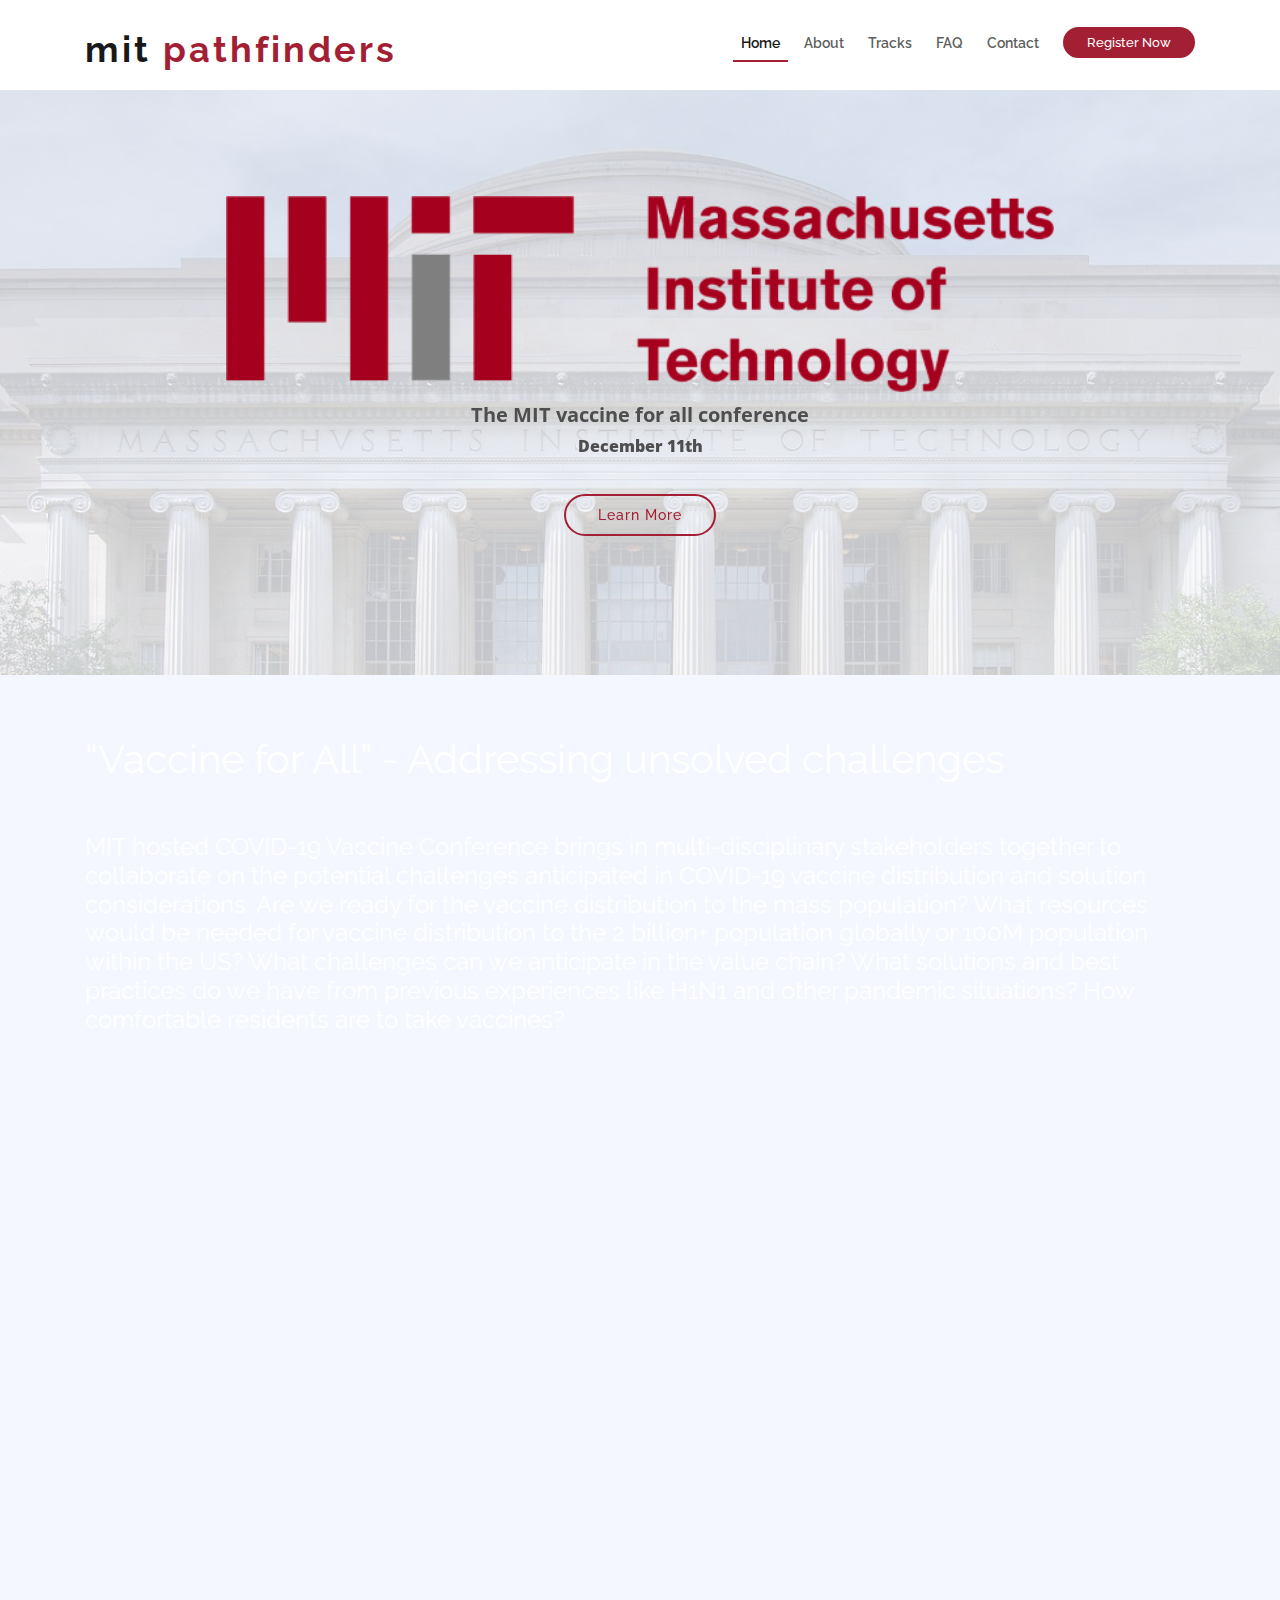
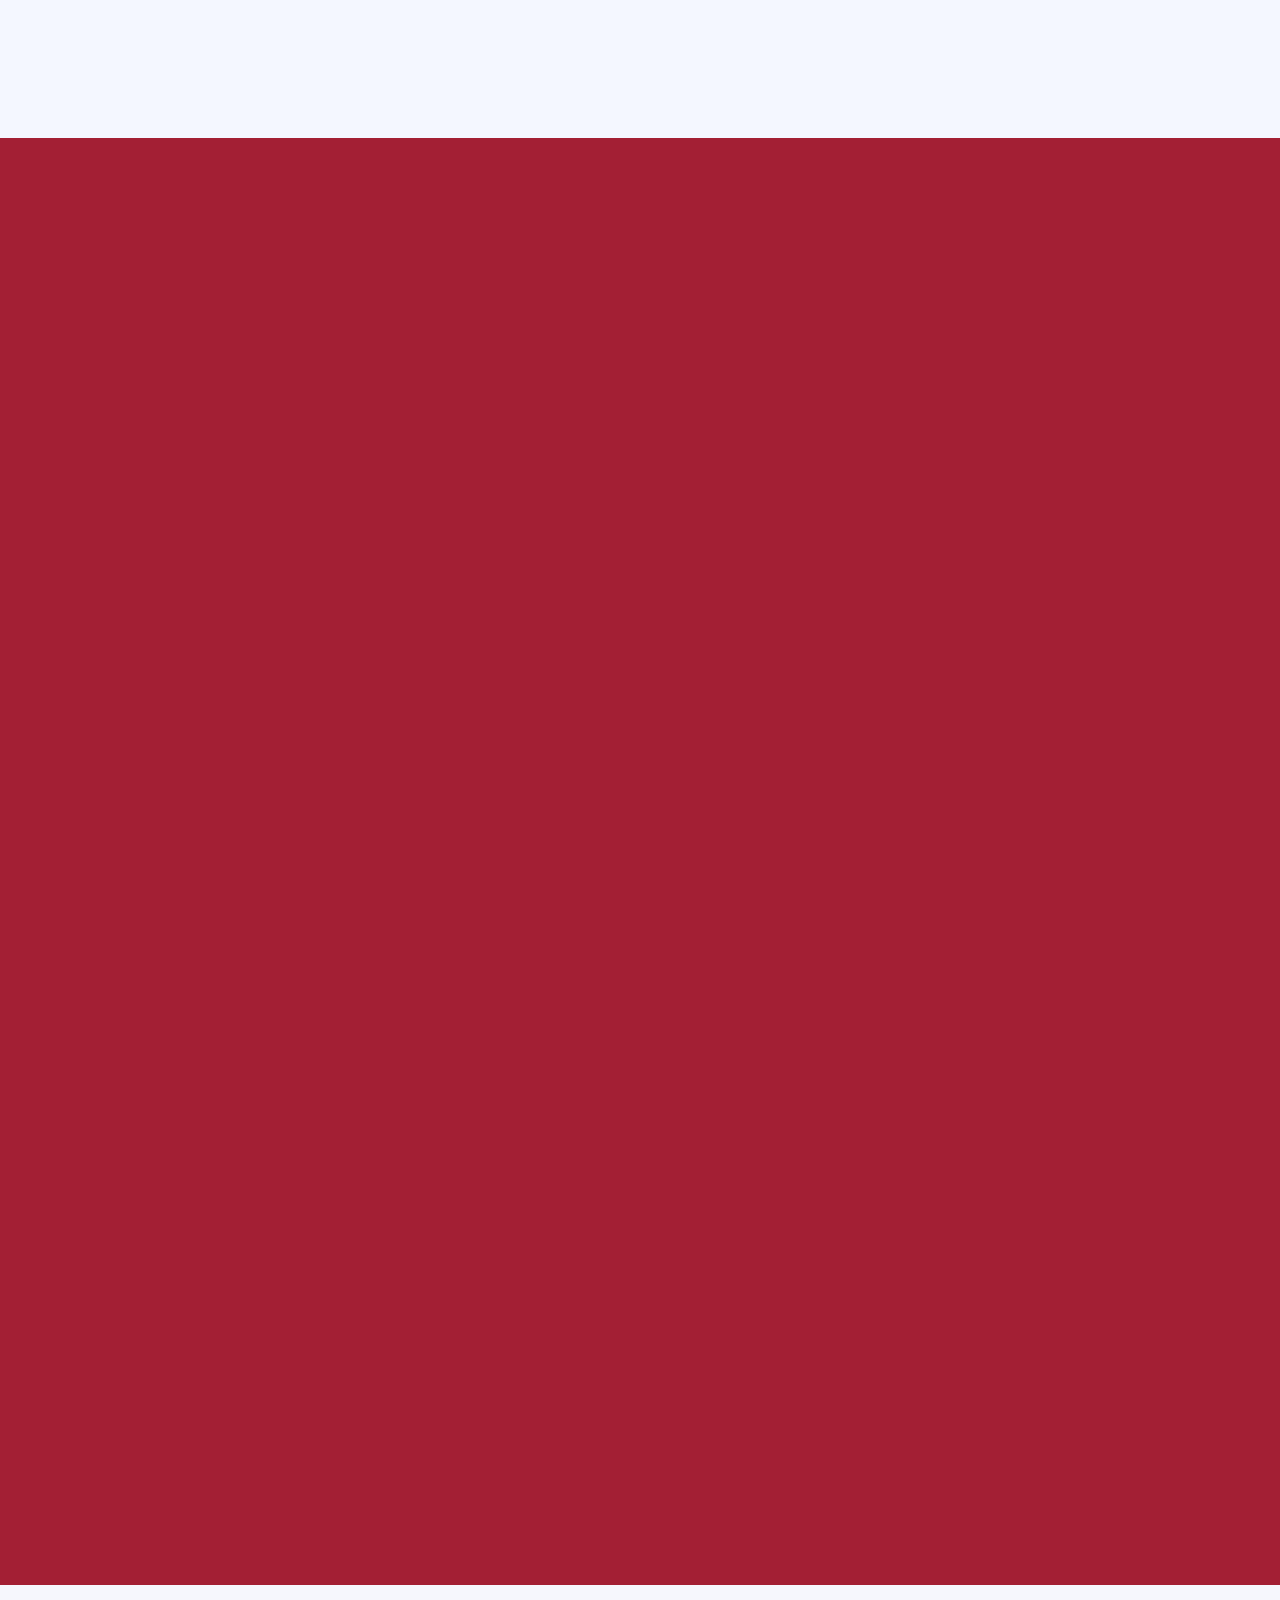
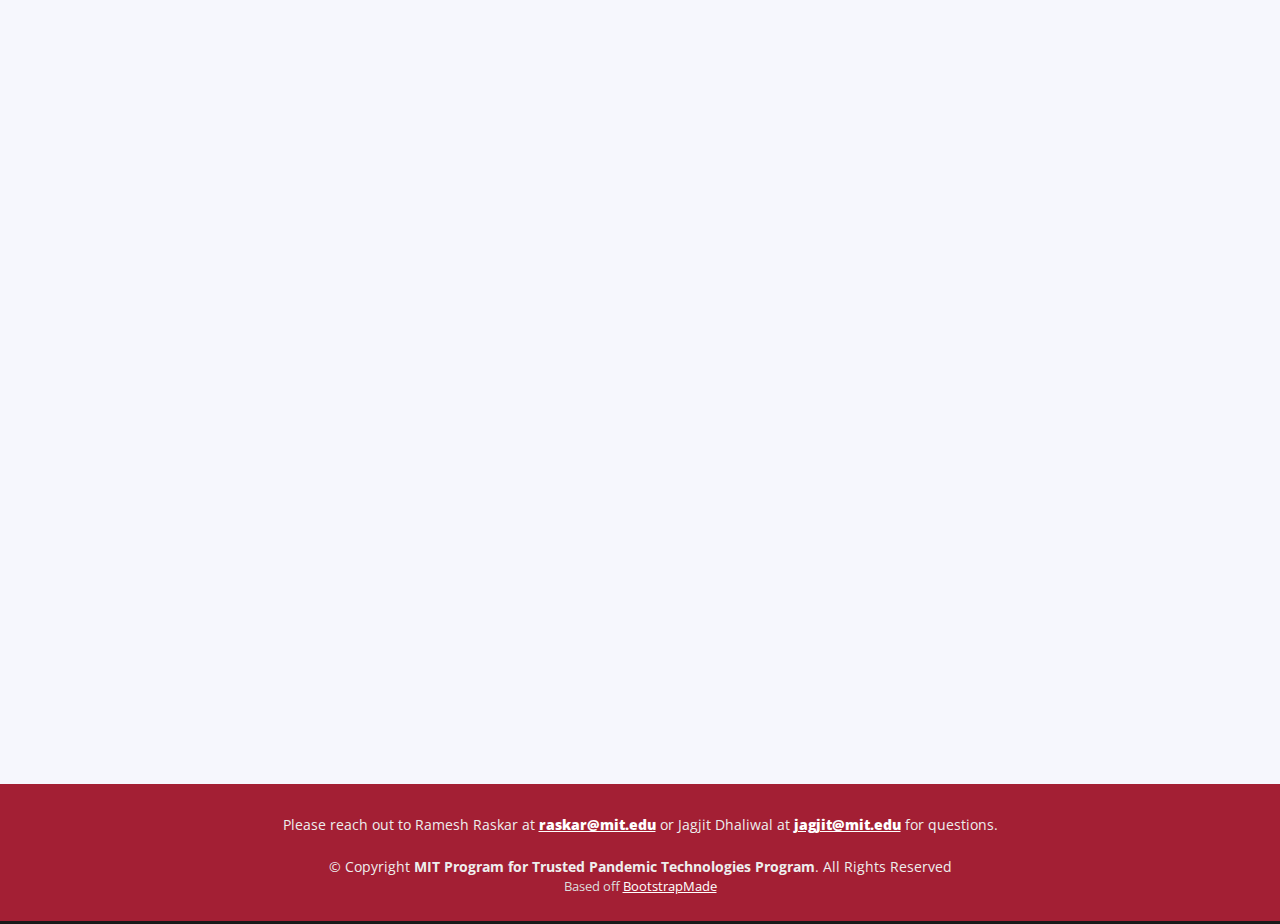
<file: conference.html>
<!DOCTYPE html>
<html lang="en">

<head>
  <meta charset="utf-8">
  <meta content="width=device-width, initial-scale=1.0" name="viewport">

  <title>MIT "Vaccine for All" Conference</title>
  <meta content="" name="descriptison">
  <meta content="" name="keywords">

  <!-- Favicons -->
  <link href="assets/favicon.ico" rel="icon">
  <link href="assets/img/apple-touch-icon.png" rel="apple-touch-icon">

  <!-- Google Fonts -->
  <link href="https://fonts.googleapis.com/css?family=Open+Sans:300,300i,400,400i,700,700i|Raleway:300,400,500,700,800" rel="stylesheet">

  <!-- Vendor CSS Files -->
  <link href="assets/vendor/bootstrap/css/bootstrap.min.css" rel="stylesheet">
  <link href="assets/vendor/venobox/venobox.css" rel="stylesheet">
  <link href="assets/vendor/font-awesome/css/font-awesome.min.css" rel="stylesheet">
  <link href="assets/vendor/owl.carousel/assets/owl.carousel.min.css" rel="stylesheet">
  <link href="assets/vendor/aos/aos.css" rel="stylesheet">

  <!-- Template Main CSS File -->
  <link href="assets/css/style.css" rel="stylesheet">

  <!-- =======================================================
  * Template Name: TheEvent - v2.2.0
  * Template URL: https://bootstrapmade.com/theevent-conference-event-bootstrap-template/
  * Author: BootstrapMade.com
  * License: https://bootstrapmade.com/license/
  ======================================================== -->
</head>

<body>

  <!-- ======= Header ======= -->
  <header id="header">
    <div class="container">

      <div id="logo" class="pull-left">
        <!-- Uncomment below if you prefer to use a text logo -->
        <h1><a href="#intro">MIT <span>PATHFINDERS</span></a></h1>
        <!-- <a href="index.html" class="scrollto"><img src="assets/img/logo.png" alt="" title=""></a> -->
      </div>

      <nav id="nav-menu-container">
        <ul class="nav-menu">
          <li class="menu-active"><a href="index.html">Home</a></li>
          <li><a href="#about">About</a></li>
          <li><a href="#tracks">Tracks</a></li>
          <!-- <li><a href="#prizes">Prizes</a></li> -->
          <li><a href="#faq">FAQ</a></li>
          <!-- <li><a href="#supporters">Sponsors</a></li> -->
          <li><a href="mailto:pathfindersevent@gmail.com">Contact</a></li>
          <li class="buy-tickets"><a href="#register">Register Now</a></li>
        </ul>
      </nav><!-- #nav-menu-container -->
    </div>
  </header><!-- End Header -->

  <!-- ======= Intro Section ======= -->
  <section id="intro">
    <div class="intro-container" data-aos="zoom-in" data-aos-delay="100">
      <h1 class="mb-2 pb-0"><img src="assets/img/mit.png" class="logo" alt="" title=""></h1>
      <p class="mb-4 pb-0">The MIT vaccine for all conference<br><small style="font-weight: 900;">December 11th</small></p>
      <!-- <a href="https://www.youtube.com/watch?v=jDDaplaOz7Q" class="venobox play-btn mb-4" data-vbtype="video" data-autoplay="true"></a> -->
      <div style="display:inline-block"><a href="#about" class="about-btn scrollto">Learn More</a>
      <br>
      <br>
      <!-- <p>Powered by:</p> -->
      <!-- <div style="display:inline-block">
        <img class="powered" src="assets/img/mit.png" />
        <img class="powered" src="assets/img/pathcheck.png" />
      </div> -->
    </div>
  </section><!-- End Intro Section -->

  <main id="main">

    <!-- ======= About Section ======= -->
    <section id="about">
      <div class="container">
        <div class="row">
          <div class="col-lg-12" style="margin-bottom:30px">
            <h1 style="color:white">“Vaccine for All” - Addressing unsolved challenges</h1>
          </div>
          <div class="col-lg-12" style="margin-bottom:30px">
            <h4 style="color:white">MIT hosted COVID-19 Vaccine Conference brings in multi-disciplinary stakeholders together to collaborate on the potential challenges anticipated in COVID-19 vaccine distribution and solution considerations. Are we ready for the vaccine distribution to the mass population? What resources would be needed for vaccine distribution to the 2 billion+ population globally or 100M population within the US? What challenges can we anticipate in the value chain? What solutions and best practices do we have from previous experiences like H1N1 and other pandemic situations? How comfortable residents are to take vaccines?  </h4>
          </div>
        </div>
      </div>
    </section><!-- End About Section -->


     <!-- ======= Tracks Section ======= -->

     <section id="tracks">
      <div class="container" data-aos="fade-up">
        <div class="section-header">
          <h2>Our mission</h2>
          <p>The focus of the conference is '<strong>Participatory real time epidemiology</strong>' and believe that user-centric crowdsourced solutions can address the main 3 unsolved problem:</p>
        </div>

        <div class="row">
          <ol>
            <li><h5><strong>User Challenges:</strong> Faith/trust in vaccine, equitable/fair/who gets first, second booster and reminder</h5></li>
            <li><h5><strong>Unknown Efficacy:</strong> (unknown duration of immunity, glitches in cold-storage supply chain), and </h5></li>
            <li><h5><strong>Unknown Safety:</strong> (side-effects/adverse reactions).</h5></li>
          </ol>
          <div class="section-header">
            <p>This participatory crowdsourced data may allow intelligent solutions for public health (dashboards for vaccine deployment progress by geography and population groups, adaptive planning)  and businesses (pharma: vaccine development, employers: back to work solutions, service industry: customer health verification)</p>
            <p>Join us to hear opinions from Federal/State/Local government public health officials, vaccine manufacturers experts. </p>
          </div>
        </div>
        </div>
      </div>

    </section><!-- End Prizes Section -->

     <!-- ======= Register Section ======= -->
  <section id="register">
    <div class="container" data-aos="zoom-in">
      <div class="section-header-inv">
        <h2>Register</h2>
      </div>
      <center>
        <p style="font-size: 20px; width: 80%">
          Registration for the MIT-hosted COVID-19 Vaccine Conference is available to <b>anyone</b>. Join us to hear opinions from Federal/State/Local government public health officials, vaccine manufacturers and experts.
          <br><br>Register now through the Google Forms, or click the button below.
        </p>
        <button type="button" onclick="window.open('register.html')">Register Now!</button></center><br>
      </center>
      <div id="googleForm">
        <iframe src="https://docs.google.com/forms/d/e/1FAIpQLSfQTv0EotgmowjGnRIZxoxyir0w3kTcf3b0YaZ3Mlyr7vgXew/viewform?embedded=true" width="640" height="941" frameborder="0" marginheight="0" marginwidth="0">Loading…</iframe>      </div>
    </div>
  </section><!-- End Register Section -->

  <!-- ======= Schedule Section =======  -->
  <section id="schedule" class="section-with-bg">
    <div class="container" data-aos="fade-up">
      <div class="section-header">
        <center><h1>Agenda</h1></center>
        <p>Here is our agenda for the event</p>
      </div>
      <div class="tab-content row justify-content-center" data-aos="fade-up" data-aos-delay="200">
        <!-- Schdule Day 1  -->
        <div role="tabpanel" class="col-lg-9 tab-pane fade show active" id="day-1">
          <div class="row schedule-item">
            <div class="col-md-2"><time>9:00 AM -  &nbsp 9:30 AM</time></div>
            <div class="col-md-10">
              <h4>Keynote Speakers</h4>
              <p>Participants: Global/National Public Health Leaders</p>
            </div>
          </div>
          <div class="row schedule-item">
            <div class="col-md-2"><time>9:30 AM - 10:00 AM</time></div>
            <div class="col-md-10">
              <!--<div class="speaker">
                <img src="assets/img/speakers/1.jpg" alt="Brenden Legros">
              </div>-->
              <h4>Public Health Officials - How ready we are?</h4>
              <p>Participants: Panel Discussion - State/County/City Officials</p>
            </div>
          </div>
          <div class="row schedule-item">
            <div class="col-md-2"><time>10:00 AM - 10:30 AM</time></div>
            <div class="col-md-10">
              <!--<div class="speaker">
                <img src="assets/img/speakers/2.jpg" alt="Hubert Hirthe">
              </div>-->
              <h4>Vaccine Manufacturers - Unaddressed Challenges</h4>
              <p>Participants: Leading Vaccine Manufacturers</p>
            </div>
          </div>
          <div class="row schedule-item">
            <div class="col-md-2"><time>10:30 AM - 11:00 AM</time></div>
            <div class="col-md-10">
              <!--<div class="speaker">
                <img src="assets/img/speakers/3.jpg" alt="Cole Emmerich">
              </div>-->
              <h4>Policy and Ethics - How can we ensure equitable access?</h4>
              <p>Participants: Research and Academias</p>
            </div>
          </div>
          <div class="row schedule-item">
            <div class="col-md-2"><time>11:00 AM - 11:30 AM</time></div>
            <div class="col-md-10">
              <!--<div class="speaker">
                <img src="assets/img/speakers/4.jpg" alt="Jack Christiansen">
              </div>-->
              <h4>Vaccine Administration - Risks and Challenges</h4>
              <p>Participants: Healthcare Providers, Hospitals, Provider Groups</p>
            </div>
          </div>
          <div class="row schedule-item">
            <div class="col-md-2"><time>11:30 AM - 12:00 PM</time></div>
            <div class="col-md-10">
              <!--<div class="speaker">
                <img src="assets/img/speakers/5.jpg" alt="Alejandrin Littel">
              </div>-->
              <h4>Digital Solutions for Vaccine Distribution and Workflows</h4>
              <p>Participants: Technology Partners</p>
            </div>
          </div>
        </div>
        <!-- End Schdule Day 1 -->
      </div>
    </div>
  </section>
  <!-- End Schedule Section -->

  <!-- =======  F.A.Q Section =======
  <section id="faq">

    <div class="container" data-aos="fade-up">

      <div class="section-header">
        <h2>F.A.Q </h2>
      </div>

      <div class="row justify-content-center" data-aos="fade-up" data-aos-delay="100">
        <div class="col-lg-9">
          <ul id="faq-list">

            <li>
              <a data-toggle="collapse" class="collapsed" href="#faq1">Who is allowed to participate? <i class="fa fa-minus-circle"></i></a>
              <div id="faq1" class="collapse" data-parent="#faq-list">
                <p>
                  This event is targeted towards: multi-disciplinary stakeholders. This event is available to <b>everyone</b>! Feel free to share this event with family and friends 
                </p>
              </div>
            </li>
            <li>
              <a data-toggle="collapse" href="#faq3" class="collapsed">Is there an age limit? <i class="fa fa-minus-circle"></i></a>
              <div id="faq3" class="collapse" data-parent="#faq-list">
                <p>
                  Unfortunately, we are only allowing participants who are within the eligible age range on the day of the event. 
                </p>
              </div>
            </li>

            <li>
              <a data-toggle="collapse" href="#faq4" class="collapsed">What platform will the event be hosted on?<i class="fa fa-minus-circle"></i></a>
              <div id="faq4" class="collapse" data-parent="#faq-list">
                <p>
                  Professor Ramesh Raskar will be signing digital certificates for students who complete more than a certain amount of tasks.
                </p>
              </div>
            </li>
          </ul>
          <br>
          <center>Have any other questions? Email Professor Ramesh Raskar at <a href="mailto:raskar@mit.edu">raskar@mit.edu</a> or Jagjit Dhaliwal at <a href="mailto:jagjit@mit.edu">jagjit@mit.edu</a>!</center>
        </div>
      </div>

    </div>

  </section><!-- End  F.A.Q Section -->
  </main><!-- End #main -->

  <!-- ======= Footer ======= -->
  <footer id="footer">

    <div class="container">
        
      <div class="copyright">
        Please reach out to Ramesh Raskar at <a style="font-weight: 800; color: white; text-decoration: underline;" href="raskar@mit.edu">raskar@mit.edu</a> or Jagjit Dhaliwal at <a style="font-weight: 800; color: white; text-decoration: underline;" href="jagjit@mit.edu">jagjit@mit.edu</a> for questions.<br><br>
        &copy; Copyright <strong>MIT Program for Trusted Pandemic Technologies Program</strong>. All Rights Reserved
      </div>
      <div class="credits">
        <!--
        All the links in the footer should remain intact.
        You can delete the links only if you purchased the pro version.
        Licensing information: https://bootstrapmade.com/license/
        Purchase the pro version with working PHP/AJAX contact form: https://bootstrapmade.com/buy/?theme=TheEvent
      -->
        Based off <a href="https://bootstrapmade.com/" style="text-decoration: underline; color:white">BootstrapMade</a>
      </div>
    </div>
  </footer><!-- End  Footer -->

  <a href="#" class="back-to-top"><i class="fa fa-angle-up"></i></a>

  <!-- Vendor JS Files -->
  <script src="assets/vendor/jquery/jquery.min.js"></script>
  <script src="assets/vendor/bootstrap/js/bootstrap.bundle.min.js"></script>
  <script src="assets/vendor/jquery.easing/jquery.easing.min.js"></script>
  <script src="assets/vendor/php-email-form/validate.js"></script>
  <script src="assets/vendor/venobox/venobox.min.js"></script>
  <script src="assets/vendor/owl.carousel/owl.carousel.min.js"></script>
  <script src="assets/vendor/superfish/superfish.min.js"></script>
  <script src="assets/vendor/hoverIntent/hoverIntent.js"></script>
  <script src="assets/vendor/aos/aos.js"></script>

  <!-- Template Main JS File -->
  <script src="assets/js/main.js"></script>

</body>

</html>
</file>
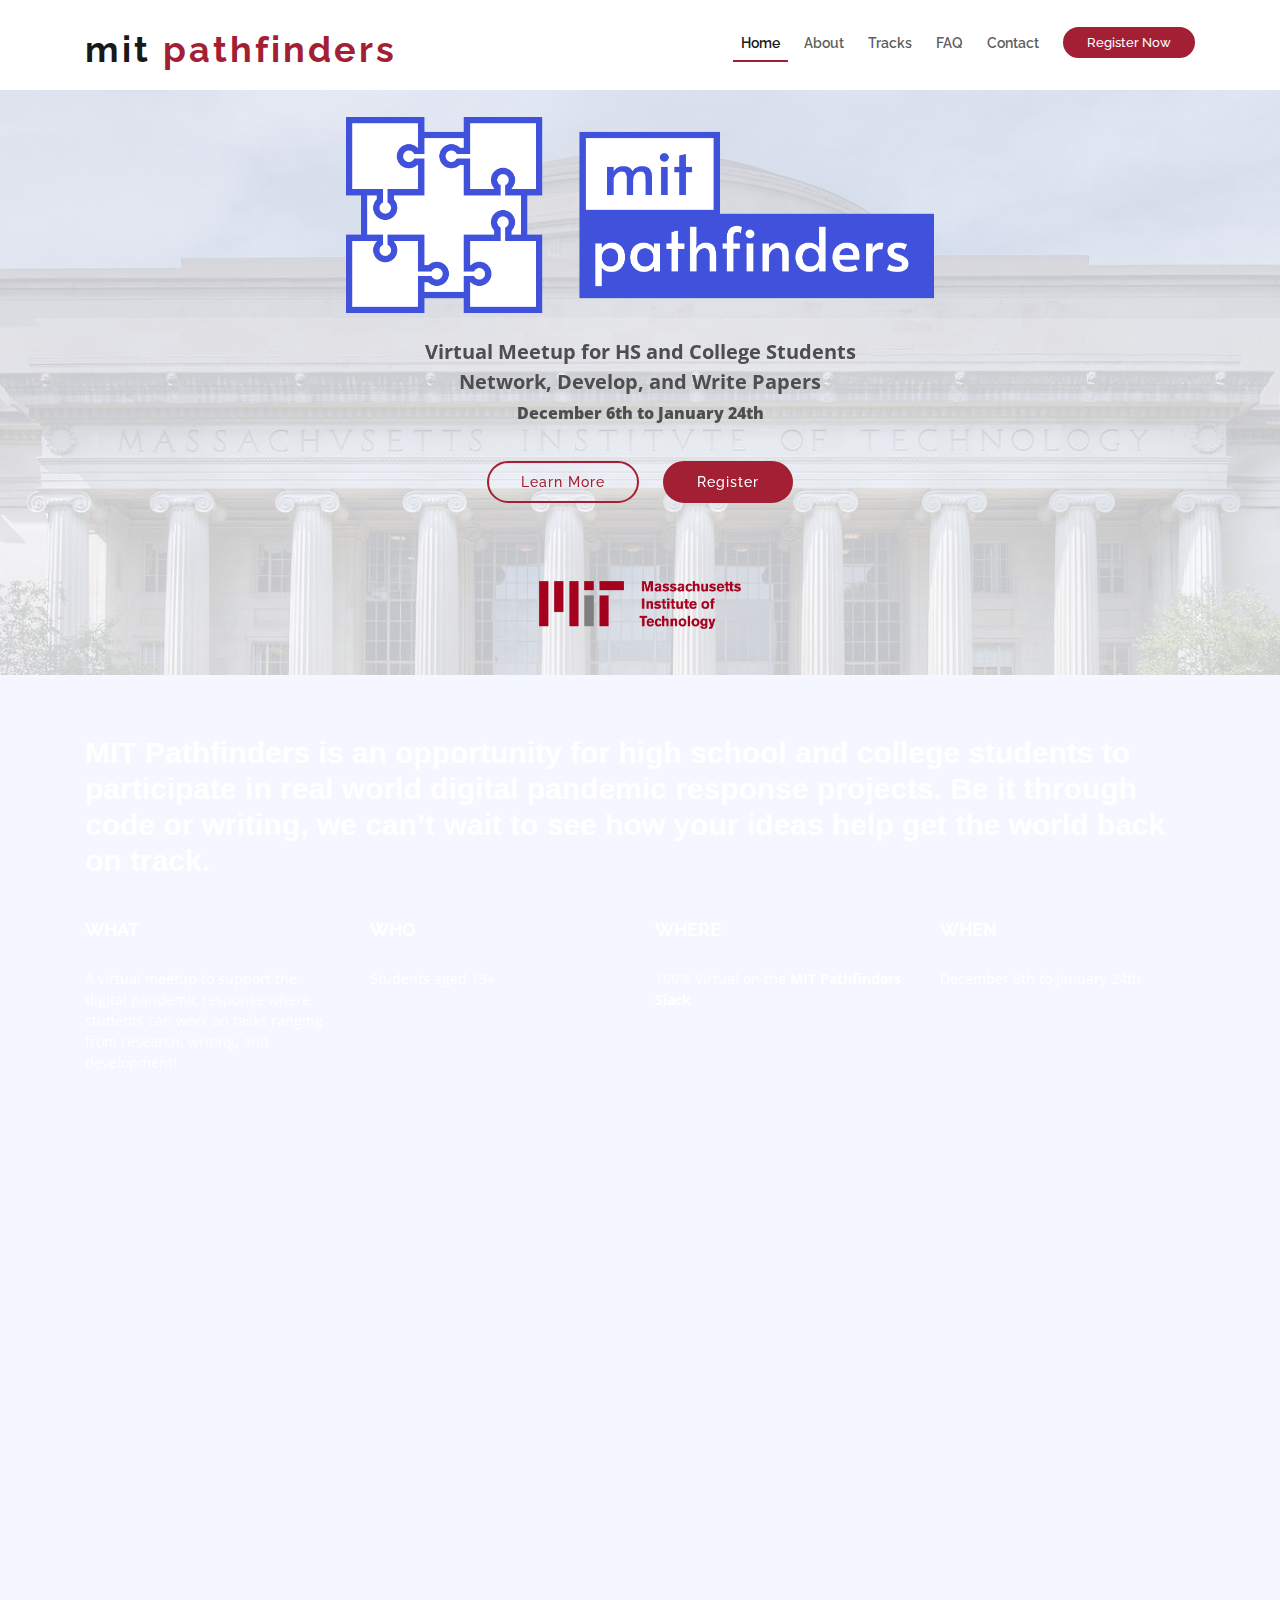
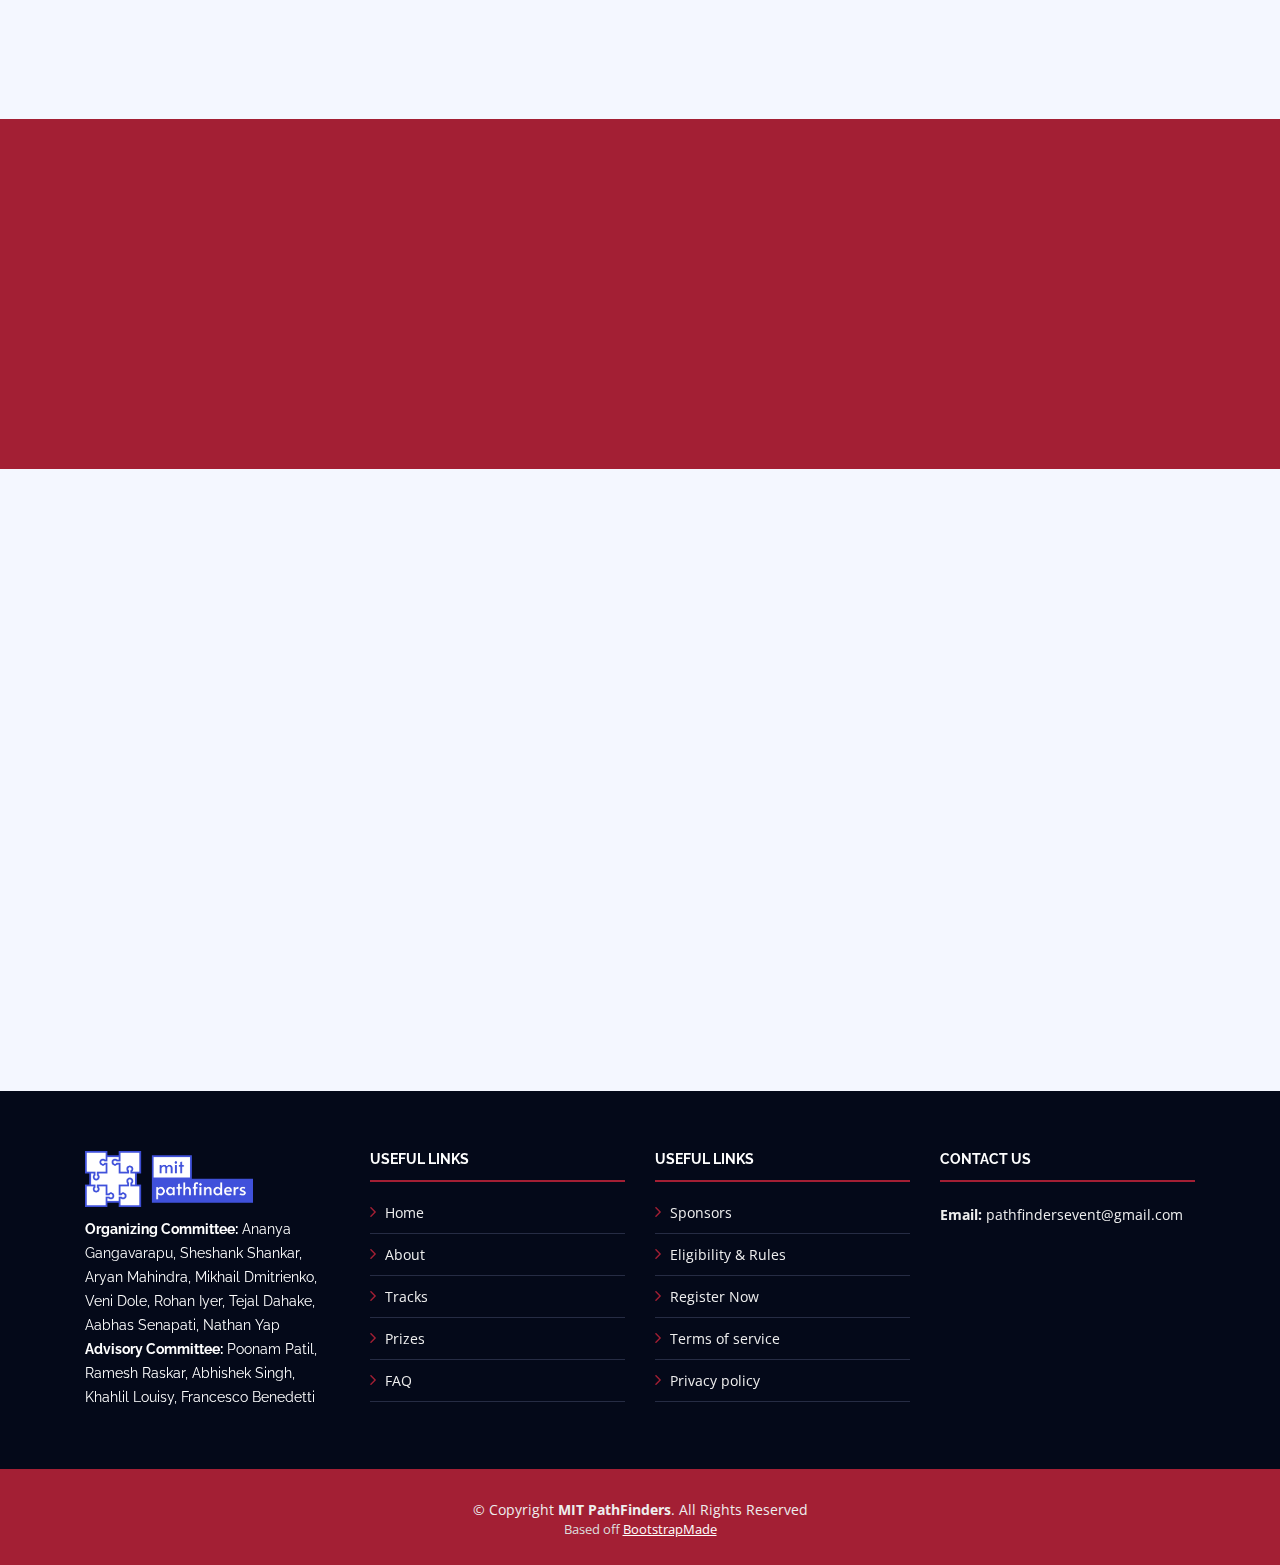
<file: home.html>
<!DOCTYPE html>
<html lang="en">

<head>
  <meta charset="utf-8">
  <meta content="width=device-width, initial-scale=1.0" name="viewport">

  <title>MIT Pathfinders</title>
  <meta content="" name="descriptison">
  <meta content="" name="keywords">

  <!-- Favicons -->
  <link href="assets/img/favicon.png" rel="icon">
  <link href="assets/img/apple-touch-icon.png" rel="apple-touch-icon">

  <!-- Google Fonts -->
  <link href="https://fonts.googleapis.com/css?family=Open+Sans:300,300i,400,400i,700,700i|Raleway:300,400,500,700,800" rel="stylesheet">

  <!-- Vendor CSS Files -->
  <link href="assets/vendor/bootstrap/css/bootstrap.min.css" rel="stylesheet">
  <link href="assets/vendor/venobox/venobox.css" rel="stylesheet">
  <link href="assets/vendor/font-awesome/css/font-awesome.min.css" rel="stylesheet">
  <link href="assets/vendor/owl.carousel/assets/owl.carousel.min.css" rel="stylesheet">
  <link href="assets/vendor/aos/aos.css" rel="stylesheet">

  <!-- Template Main CSS File -->
  <link href="assets/css/style.css" rel="stylesheet">

  <!-- =======================================================
  * Template Name: TheEvent - v2.2.0
  * Template URL: https://bootstrapmade.com/theevent-conference-event-bootstrap-template/
  * Author: BootstrapMade.com
  * License: https://bootstrapmade.com/license/
  ======================================================== -->
</head>

<body>

  <!-- ======= Header ======= -->
  <header id="header">
    <div class="container">

      <div id="logo" class="pull-left">
        <!-- Uncomment below if you prefer to use a text logo -->
        <h1><a href="#intro">MIT <span>PATHFINDERS</span></a></h1>
        <!-- <a href="index.html" class="scrollto"><img src="assets/img/logo.png" alt="" title=""></a> -->
      </div>

      <nav id="nav-menu-container">
        <ul class="nav-menu">
          <li class="menu-active"><a href="index.html">Home</a></li>
          <li><a href="#about">About</a></li>
          <li><a href="#tracks">Tracks</a></li>
          <!-- <li><a href="#prizes">Prizes</a></li> -->
          <li><a href="#faq">FAQ</a></li>
          <!-- <li><a href="#supporters">Sponsors</a></li> -->
          <li><a href="mailto:pathfindersevent@gmail.com">Contact</a></li>
          <li class="buy-tickets"><a href="#register">Register Now</a></li>
        </ul>
      </nav><!-- #nav-menu-container -->
    </div>
  </header><!-- End Header -->

  <!-- ======= Intro Section ======= -->
  <section id="intro">
    <div class="intro-container" data-aos="zoom-in" data-aos-delay="100">
      <h1 class="mb-4 pb-0"><img src="assets/img/logo.png" class="logo" alt="" title=""></h1>
      <p class="mb-4 pb-0">Virtual Meetup for HS and College Students<br>Network, Develop, and Write Papers<br><small style="font-weight: 900;">December 6th to January 24th</small></p>
      <!-- <a href="https://www.youtube.com/watch?v=jDDaplaOz7Q" class="venobox play-btn mb-4" data-vbtype="video" data-autoplay="true"></a> -->
      <div style="display:inline-block"><a href="#about" class="about-btn scrollto">Learn More</a>
      <a href="#register" class="register-btn scrollto">Register</a></div>
      <br>
      <br>
      <!-- <p>Powered by:</p> -->
      <div style="display:inline-block">
        <img class="powered" src="assets/img/mit.png" />
        <!-- <img class="powered" src="assets/img/pathcheck.png" /> -->
      </div>
    </div>
  </section><!-- End Intro Section -->

  <main id="main">

    <!-- ======= About Section ======= -->
    <section id="about">
      <div class="container">
        <div class="row">
          <div class="col-lg-12" style="margin-bottom:30px">
            <h2>MIT Pathfinders is an opportunity for high school and college students to participate in real world digital pandemic response projects. Be it through code or writing, we can’t wait to see how your ideas help get the world back on track.</h2>
          </div>
          <div class="col-lg-3">
            <h3>What</h3>
            <p>A virtual meetup to support the digital pandemic response where students can work on tasks ranging from research, writing, and development! <!--Learn more about the format <a href="format.html">here</a>.</a>--></p>
          </div>
          <div class="col-lg-3">
            <h3>Who</h3>
            <p>Students aged 13+</p>
          </div>
          <div class="col-lg-3">
            <h3>Where</h3>
            <p>100% Virtual on the <a href="slack.html">MIT Pathfinders Slack</a></p>
          </div>
          <div class="col-lg-3">
            <h3>When</h3>
            <p>December 6th to January 24th</p>
          </div>
        </div>
      </div>
    </section><!-- End About Section -->

    <!-- ======= Tracks Section ======= -->
    <section id="tracks">
      <div class="container" data-aos="fade-up">
        <div class="section-header">
          <h2>Tracks</h2>
          <p>You can participate in one or both tracks</p>
        </div>

        <div class="row">
          <div class="col-lg-6" style="padding-right: 20px">
            <div class="track" data-aos="fade-up" data-aos-delay="100">
              <div class="section-header"><h5>Open-Source Track</h5></div>
              <p>The MIT PathFinders open-source tasks are open to <b>13+ year old students</b>. Guided by <b>professional mentors</b>, students will work on open-source tasks in <b>app development, data science,</b> and <b>epidemiology</b> projects for the digital pandemic response. <br><br><!--<br><br> This track is split by age into a <b>13-15</b> and <b>15-18</b> division.--> </p>
              <!-- <a href="https://docs.google.com/document/d/1-awYWx9JKuhWn-Cf9b1FMPhM5F0-wVBewYS4ifKp2TU/edit?usp=sharing" target="_blank" class="about-btn scrollto">Rules & Format</a> -->
            </div>
          </div>
          <div class="col-lg-6" style="padding-left: 20px">
            <div class="track" data-aos="fade-up" data-aos-delay="100">
              <div class="section-header"><h5>Writing Track</h5></div>
              <p>The MIT Pathfinders essay track is open to <b>13-18 year old students</b>. In this track, students will explore the uses of <b>cutting-edge technology</b> in the world's <b>digital pandemic response</b> by writing and sharing essays.<br><br>  <!--All students who submit an essay will be invited to join <b>PathCheck Foundation’s global network of volunteers</b>, so that they can get involved firsthand in the technologies they are writing about.<br><br> This track is split by age into a <b>13-18</b> and <b>18+</b> division. --></p>
              <!-- <a href="https://docs.google.com/document/d/1AzS8aoRd8qvukm38aQSREm_xVuPQw1SbOVjKyyseOyI/edit?usp=sharing" target="_blank" class="about-btn scrollto">Rules & Format</a> -->
            </div>
          </div>
        </div>
      </div>

    </section><!-- End Prizes Section -->

    <!-- <section id="prizes">
      <div class="container" data-aos="fade-up">
        <div class="section-header-inv">
          <h2>Prizes</h2>
          <p>For each track division, the below prizes will be awarded.</p>
        </div>
        <div class="row">
          <div class="col-lg-4">
            <img src="assets/img/first-medal.svg" class="medal" />
            <h3 id="prize-title">1st Place</h3>
            <div class="underline"></div>
            <p class="prize-desc">
              • <b>$250</b> Cash Prize<br>
              • MIT Pathfinders <b>T-Shirt</b><br>         
              • Amazon <b>Kindle</b><br>
              • Recognition on <b>MIT</b> Site<br>  
              • PathCheck Foundation <b>Swag</b><br> 
            </p>
          </div>
          <div id="second" class="col-lg-4">
            <img src="assets/img/second-medal.svg" class="medal" />
            <h3 id="prize-title">2nd Place</h3>
            <div class="underline"></div>
            <p class="prize-desc">
              • <b>$150</b> Cash Prize<br>
              • MIT Pathfinders <b>T-Shirt</b><br>
              • Recognition on <b>MIT</b> Site<br>  
              • PathCheck Foundation <b>Swag</b><br> 
            </p>
          </div>
          <div id="second" class="col-lg-4">
            <img src="assets/img/third-medal.svg" class="medal" />
            <h3 id="prize-title">3rd Place</h3>
            <div class="underline"></div>
            <p class="prize-desc">
              • <b>$100</b> Cash Prize<br>
              • MIT Pathfinders <b>T-Shirt</b><br>
              • Recognition on <b>MIT</b> Site<br>
            </p>
          </div>
        </div>
        <br>
        <br>
        <p style="text-align: center;">In addition, every participant will receive a digital certificate from MIT Pathfinders.</p>
      </div>

    </section> -->

    <!-- ======= Schedule Section ======= 
    <section id="schedule" class="section-with-bg">
      <div class="container" data-aos="fade-up">
        <div class="section-header">
          <h2>Event Schedule</h2>
          <p>Here is our event schedule</p>
        </div>

        <ul class="nav nav-tabs" role="tablist" data-aos="fade-up" data-aos-delay="100">
          <li class="nav-item">
            <a class="nav-link active" href="#day-1" role="tab" data-toggle="tab">Day 1</a>
          </li>
          <li class="nav-item">
            <a class="nav-link" href="#day-2" role="tab" data-toggle="tab">Day 2</a>
          </li>
          <li class="nav-item">
            <a class="nav-link" href="#day-3" role="tab" data-toggle="tab">Day 3</a>
          </li>
        </ul>

        <h3 class="sub-heading">Voluptatem nulla veniam soluta et corrupti consequatur neque eveniet officia. Eius
          necessitatibus voluptatem quis labore perspiciatis quia.</h3>

        <div class="tab-content row justify-content-center" data-aos="fade-up" data-aos-delay="200">

          <!-- Schdule Day 1 
          <div role="tabpanel" class="col-lg-9 tab-pane fade show active" id="day-1">

            <div class="row schedule-item">
              <div class="col-md-2"><time>09:30 AM</time></div>
              <div class="col-md-10">
                <h4>Registration</h4>
                <p>Fugit voluptas iusto maiores temporibus autem numquam magnam.</p>
              </div>
            </div>

            <div class="row schedule-item">
              <div class="col-md-2"><time>10:00 AM</time></div>
              <div class="col-md-10">
                <div class="speaker">
                  <img src="assets/img/speakers/1.jpg" alt="Brenden Legros">
                </div>
                <h4>Keynote <span>Brenden Legros</span></h4>
                <p>Facere provident incidunt quos voluptas.</p>
              </div>
            </div>

            <div class="row schedule-item">
              <div class="col-md-2"><time>11:00 AM</time></div>
              <div class="col-md-10">
                <div class="speaker">
                  <img src="assets/img/speakers/2.jpg" alt="Hubert Hirthe">
                </div>
                <h4>Et voluptatem iusto dicta nobis. <span>Hubert Hirthe</span></h4>
                <p>Maiores dignissimos neque qui cum accusantium ut sit sint inventore.</p>
              </div>
            </div>

            <div class="row schedule-item">
              <div class="col-md-2"><time>12:00 AM</time></div>
              <div class="col-md-10">
                <div class="speaker">
                  <img src="assets/img/speakers/3.jpg" alt="Cole Emmerich">
                </div>
                <h4>Explicabo et rerum quis et ut ea. <span>Cole Emmerich</span></h4>
                <p>Veniam accusantium laborum nihil eos eaque accusantium aspernatur.</p>
              </div>
            </div>

            <div class="row schedule-item">
              <div class="col-md-2"><time>02:00 PM</time></div>
              <div class="col-md-10">
                <div class="speaker">
                  <img src="assets/img/speakers/4.jpg" alt="Jack Christiansen">
                </div>
                <h4>Qui non qui vel amet culpa sequi. <span>Jack Christiansen</span></h4>
                <p>Nam ex distinctio voluptatem doloremque suscipit iusto.</p>
              </div>
            </div>

            <div class="row schedule-item">
              <div class="col-md-2"><time>03:00 PM</time></div>
              <div class="col-md-10">
                <div class="speaker">
                  <img src="assets/img/speakers/5.jpg" alt="Alejandrin Littel">
                </div>
                <h4>Quos ratione neque expedita asperiores. <span>Alejandrin Littel</span></h4>
                <p>Eligendi quo eveniet est nobis et ad temporibus odio quo.</p>
              </div>
            </div>

            <div class="row schedule-item">
              <div class="col-md-2"><time>04:00 PM</time></div>
              <div class="col-md-10">
                <div class="speaker">
                  <img src="assets/img/speakers/6.jpg" alt="Willow Trantow">
                </div>
                <h4>Quo qui praesentium nesciunt <span>Willow Trantow</span></h4>
                <p>Voluptatem et alias dolorum est aut sit enim neque veritatis.</p>
              </div>
            </div>

          </div>
          <!-- End Schdule Day 1

          <!-- Schedule Day 2
          <div role="tabpanel" class="col-lg-9  tab-pane fade" id="day-2">

            <div class="row schedule-item">
              <div class="col-md-2"><time>10:00 AM</time></div>
              <div class="col-md-10">
                <div class="speaker">
                  <img src="assets/img/speakers/1.jpg" alt="Brenden Legros">
                </div>
                <h4>Libero corrupti explicabo itaque. <span>Brenden Legros</span></h4>
                <p>Facere provident incidunt quos voluptas.</p>
              </div>
            </div>

            <div class="row schedule-item">
              <div class="col-md-2"><time>11:00 AM</time></div>
              <div class="col-md-10">
                <div class="speaker">
                  <img src="assets/img/speakers/2.jpg" alt="Hubert Hirthe">
                </div>
                <h4>Et voluptatem iusto dicta nobis. <span>Hubert Hirthe</span></h4>
                <p>Maiores dignissimos neque qui cum accusantium ut sit sint inventore.</p>
              </div>
            </div>

            <div class="row schedule-item">
              <div class="col-md-2"><time>12:00 AM</time></div>
              <div class="col-md-10">
                <div class="speaker">
                  <img src="assets/img/speakers/3.jpg" alt="Cole Emmerich">
                </div>
                <h4>Explicabo et rerum quis et ut ea. <span>Cole Emmerich</span></h4>
                <p>Veniam accusantium laborum nihil eos eaque accusantium aspernatur.</p>
              </div>
            </div>

            <div class="row schedule-item">
              <div class="col-md-2"><time>02:00 PM</time></div>
              <div class="col-md-10">
                <div class="speaker">
                  <img src="assets/img/speakers/4.jpg" alt="Jack Christiansen">
                </div>
                <h4>Qui non qui vel amet culpa sequi. <span>Jack Christiansen</span></h4>
                <p>Nam ex distinctio voluptatem doloremque suscipit iusto.</p>
              </div>
            </div>

            <div class="row schedule-item">
              <div class="col-md-2"><time>03:00 PM</time></div>
              <div class="col-md-10">
                <div class="speaker">
                  <img src="assets/img/speakers/5.jpg" alt="Alejandrin Littel">
                </div>
                <h4>Quos ratione neque expedita asperiores. <span>Alejandrin Littel</span></h4>
                <p>Eligendi quo eveniet est nobis et ad temporibus odio quo.</p>
              </div>
            </div>

            <div class="row schedule-item">
              <div class="col-md-2"><time>04:00 PM</time></div>
              <div class="col-md-10">
                <div class="speaker">
                  <img src="assets/img/speakers/6.jpg" alt="Willow Trantow">
                </div>
                <h4>Quo qui praesentium nesciunt <span>Willow Trantow</span></h4>
                <p>Voluptatem et alias dolorum est aut sit enim neque veritatis.</p>
              </div>
            </div>

          </div>
          <!-- End Schdule Day 2

          <!-- Schdule Day 3
          <div role="tabpanel" class="col-lg-9  tab-pane fade" id="day-3">

            <div class="row schedule-item">
              <div class="col-md-2"><time>10:00 AM</time></div>
              <div class="col-md-10">
                <div class="speaker">
                  <img src="assets/img/speakers/2.jpg" alt="Hubert Hirthe">
                </div>
                <h4>Et voluptatem iusto dicta nobis. <span>Hubert Hirthe</span></h4>
                <p>Maiores dignissimos neque qui cum accusantium ut sit sint inventore.</p>
              </div>
            </div>

            <div class="row schedule-item">
              <div class="col-md-2"><time>11:00 AM</time></div>
              <div class="col-md-10">
                <div class="speaker">
                  <img src="assets/img/speakers/3.jpg" alt="Cole Emmerich">
                </div>
                <h4>Explicabo et rerum quis et ut ea. <span>Cole Emmerich</span></h4>
                <p>Veniam accusantium laborum nihil eos eaque accusantium aspernatur.</p>
              </div>
            </div>

            <div class="row schedule-item">
              <div class="col-md-2"><time>12:00 AM</time></div>
              <div class="col-md-10">
                <div class="speaker">
                  <img src="assets/img/speakers/1.jpg" alt="Brenden Legros">
                </div>
                <h4>Libero corrupti explicabo itaque. <span>Brenden Legros</span></h4>
                <p>Facere provident incidunt quos voluptas.</p>
              </div>
            </div>

            <div class="row schedule-item">
              <div class="col-md-2"><time>02:00 PM</time></div>
              <div class="col-md-10">
                <div class="speaker">
                  <img src="assets/img/speakers/4.jpg" alt="Jack Christiansen">
                </div>
                <h4>Qui non qui vel amet culpa sequi. <span>Jack Christiansen</span></h4>
                <p>Nam ex distinctio voluptatem doloremque suscipit iusto.</p>
              </div>
            </div>

            <div class="row schedule-item">
              <div class="col-md-2"><time>03:00 PM</time></div>
              <div class="col-md-10">
                <div class="speaker">
                  <img src="assets/img/speakers/5.jpg" alt="Alejandrin Littel">
                </div>
                <h4>Quos ratione neque expedita asperiores. <span>Alejandrin Littel</span></h4>
                <p>Eligendi quo eveniet est nobis et ad temporibus odio quo.</p>
              </div>
            </div>

            <div class="row schedule-item">
              <div class="col-md-2"><time>04:00 PM</time></div>
              <div class="col-md-10">
                <div class="speaker">
                  <img src="assets/img/speakers/6.jpg" alt="Willow Trantow">
                </div>
                <h4>Quo qui praesentium nesciunt <span>Willow Trantow</span></h4>
                <p>Voluptatem et alias dolorum est aut sit enim neque veritatis.</p>
              </div>
            </div>

          </div>
          <!-- End Schdule Day 2

        </div>

      </div>
    </section>End Schedule Section -->
    <!-- ======= Register Section ======= -->
    <section id="register">
      <div class="container" data-aos="zoom-in">
        <div class="section-header-inv">
          <h2>Register</h2>
          <!-- <p>Join our Slack!</p> -->
          <!-- <p>Please read our <a style="color:white; text-decoration: underline;" href="rules.html">Eligibility & Rules</a> before registering for the competition.</p> -->
        </div>
        <center>
          <p style="width: 80%">
            We'll have a registration form set up soon, but in the meantime, join the Slack to get connected with the community!
          </p>
          <button type="button" onclick="window.open('slack.html')">Join the Slack</button></center>
        </center>
        

      </div>
    </section><!-- End Register Section -->

    <!-- =======  F.A.Q Section ======= -->
    <section id="faq">

      <div class="container" data-aos="fade-up">

        <div class="section-header">
          <h2>F.A.Q </h2>
        </div>

        <div class="row justify-content-center" data-aos="fade-up" data-aos-delay="100">
          <div class="col-lg-9">
            <ul id="faq-list">

              <li>
                <a data-toggle="collapse" class="collapsed" href="#faq1">Do I need to know how to code? <i class="fa fa-minus-circle"></i></a>
                <div id="faq1" class="collapse" data-parent="#faq-list">
                  <p>
                    No! The essay track doesn't require programming experience. Most tasks in open-source track do involve coding, so if you don't have any previous experience, remember that this event is a GREAT opportunity to learn!
                  </p>
                </div>
              </li>

              <!-- <li>
                <a data-toggle="collapse" href="#faq2" class="collapsed">How do the organizers pick the tasks?<i class="fa fa-minus-circle"></i></a>
                <div id="faq2" class="collapse" data-parent="#faq-list">
                  <p>
                    The tasks were chosen to serve the real time needs of the organization. Thus, your efforts during the competition will directly contribute to the success of PathCheck’s mission to reopen society. 
                  </p>
                </div>
              </li> -->

              <li>
                <a data-toggle="collapse" href="#faq3" class="collapsed">I will be turning 13 after the beginning of the event, can I still participate? <i class="fa fa-minus-circle"></i></a>
                <div id="faq3" class="collapse" data-parent="#faq-list">
                  <p>
                    Unfortunately, we are only allowing participants who are within the eligible age range on the day of the event. 
                  </p>
                </div>
              </li>

              <li>
                <a data-toggle="collapse" href="#faq4" class="collapsed">Do I get a certificate? <i class="fa fa-minus-circle"></i></a>
                <div id="faq4" class="collapse" data-parent="#faq-list">
                  <p>
                    Professor Ramesh Raskar will be signing digital certificates for students who complete more than a certain amount of tasks.
                  </p>
                </div>
              </li>

              <li>
                <a data-toggle="collapse" href="#faq5" class="collapsed">What if I need help with my task? <i class="fa fa-minus-circle"></i></a>
                <div id="faq5" class="collapse" data-parent="#faq-list">
                  <p>
                    Don't worry! We'll have professional mentors to guide you through your tasks.
                  </p>
                </div>
              </li>

              <li>
                <a data-toggle="collapse" href="#faq6" class="collapsed">I'm in college, can I participate? <i class="fa fa-minus-circle"></i></a>
                <div id="faq6" class="collapse" data-parent="#faq-list">
                  <p>
                    If your age is 13-18, you can participate in both the essay and open-source track! If you are older than 18, you can participate in the open-source track, but not in the essay track.
                  </p>
                </div>
              </li>
            </ul>
            <br>
            <center>Have any other questions? Email us at <a href="mailto:pathfindersevent@gmail.com">pathfindersevent@gmail.com</a>!</center>
          </div>
        </div>

      </div>

    </section><!-- End  F.A.Q Section -->

    <!-- ======= Speakers Section ======= -->
    <!-- <section id="speakers">
      <div class="container" data-aos="fade-up">
        <div class="section-header">
          <h2>Speakers</h2>
          <p>Interested in speaking? Shoot us an email at <a href="mailto:pathfindersevent@gmail.com">pathfindersevent@gmail.com</a>!</p>
        </div> -->

        <!-- <div class="row">
          <div class="col-lg-4 col-md-6">
            <div class="speaker" data-aos="fade-up" data-aos-delay="100">
              <img src="assets/img/speakers/1.jpg" alt="Speaker 1" class="img-fluid">
              <div class="details">
                <h3><a href="speaker-details.html">Brenden Legros</a></h3>
                <p>Quas alias incidunt</p>
                <div class="social">
                  <a href=""><i class="fa fa-twitter"></i></a>
                  <a href=""><i class="fa fa-facebook"></i></a>
                  <a href=""><i class="fa fa-google-plus"></i></a>
                  <a href=""><i class="fa fa-linkedin"></i></a>
                </div>
              </div>
            </div>
          </div>
          <div class="col-lg-4 col-md-6">
            <div class="speaker" data-aos="fade-up" data-aos-delay="200">
              <img src="assets/img/speakers/2.jpg" alt="Speaker 2" class="img-fluid">
              <div class="details">
                <h3><a href="speaker-details.html">Hubert Hirthe</a></h3>
                <p>Consequuntur odio aut</p>
                <div class="social">
                  <a href=""><i class="fa fa-twitter"></i></a>
                  <a href=""><i class="fa fa-facebook"></i></a>
                  <a href=""><i class="fa fa-google-plus"></i></a>
                  <a href=""><i class="fa fa-linkedin"></i></a>
                </div>
              </div>
            </div>
          </div>
          <div class="col-lg-4 col-md-6">
            <div class="speaker" data-aos="fade-up" data-aos-delay="300">
              <img src="assets/img/speakers/3.jpg" alt="Speaker 3" class="img-fluid">
              <div class="details">
                <h3><a href="speaker-details.html">Cole Emmerich</a></h3>
                <p>Fugiat laborum et</p>
                <div class="social">
                  <a href=""><i class="fa fa-twitter"></i></a>
                  <a href=""><i class="fa fa-facebook"></i></a>
                  <a href=""><i class="fa fa-google-plus"></i></a>
                  <a href=""><i class="fa fa-linkedin"></i></a>
                </div>
              </div>
            </div>
          </div>
          <div class="col-lg-4 col-md-6">
            <div class="speaker" data-aos="fade-up" data-aos-delay="100">
              <img src="assets/img/speakers/4.jpg" alt="Speaker 4" class="img-fluid">
              <div class="details">
                <h3><a href="speaker-details.html">Jack Christiansen</a></h3>
                <p>Debitis iure vero</p>
                <div class="social">
                  <a href=""><i class="fa fa-twitter"></i></a>
                  <a href=""><i class="fa fa-facebook"></i></a>
                  <a href=""><i class="fa fa-google-plus"></i></a>
                  <a href=""><i class="fa fa-linkedin"></i></a>
                </div>
              </div>
            </div>
          </div>
          <div class="col-lg-4 col-md-6">
            <div class="speaker" data-aos="fade-up" data-aos-delay="200">
              <img src="assets/img/speakers/5.jpg" alt="Speaker 5" class="img-fluid">
              <div class="details">
                <h3><a href="speaker-details.html">Alejandrin Littel</a></h3>
                <p>Qui molestiae natus</p>
                <div class="social">
                  <a href=""><i class="fa fa-twitter"></i></a>
                  <a href=""><i class="fa fa-facebook"></i></a>
                  <a href=""><i class="fa fa-google-plus"></i></a>
                  <a href=""><i class="fa fa-linkedin"></i></a>
                </div>
              </div>
            </div>
          </div>
          <div class="col-lg-4 col-md-6">
            <div class="speaker" data-aos="fade-up" data-aos-delay="300">
              <img src="assets/img/speakers/6.jpg" alt="Speaker 6" class="img-fluid">
              <div class="details">
                <h3><a href="speaker-details.html">Willow Trantow</a></h3>
                <p>Non autem dicta</p>
                <div class="social">
                  <a href=""><i class="fa fa-twitter"></i></a>
                  <a href=""><i class="fa fa-facebook"></i></a>
                  <a href=""><i class="fa fa-google-plus"></i></a>
                  <a href=""><i class="fa fa-linkedin"></i></a>
                </div>
              </div>
            </div>
          </div> -->
        </div>
      </div>

    </section><!-- End Speakers Section -->
    <!-- ======= Supporters Section ======= -->
    <!-- <section id="supporters" class="section-with-bg">

      <div class="container" data-aos="fade-up">
        <div class="section-header">
          <h2>Sponsors</h2>
        </div>

        <div class="row no-gutters supporters-wrap clearfix" data-aos="zoom-in" data-aos-delay="100">

          <div class="col-lg-3 col-md-4 col-xs-6">
            <div class="supporter-logo">
              <img src="assets/img/supporters/1.png" class="img-fluid" alt="">
            </div>
          </div>

          <div class="col-lg-3 col-md-4 col-xs-6">
            <div class="supporter-logo">
              <img src="assets/img/supporters/2.png" class="img-fluid" alt="">
            </div>
          </div>

          <div class="col-lg-3 col-md-4 col-xs-6">
            <div class="supporter-logo">
              <img src="assets/img/supporters/3.png" class="img-fluid" alt="">
            </div>
          </div>

          <div class="col-lg-3 col-md-4 col-xs-6">
            <div class="supporter-logo">
              <img src="assets/img/supporters/4.png" class="img-fluid" alt="">
            </div>
          </div>

          <!-- <div class="col-lg-3 col-md-4 col-xs-6">
            <div class="supporter-logo">
              <img src="assets/img/supporters/5.png" class="img-fluid" alt="">
            </div>
          </div>

          <div class="col-lg-3 col-md-4 col-xs-6">
            <div class="supporter-logo">
              <img src="assets/img/supporters/6.png" class="img-fluid" alt="">
            </div>
          </div>

          <div class="col-lg-3 col-md-4 col-xs-6">
            <div class="supporter-logo">
              <img src="assets/img/supporters/7.png" class="img-fluid" alt="">
            </div>
          </div>

          <div class="col-lg-3 col-md-4 col-xs-6">
            <div class="supporter-logo">
              <img src="assets/img/supporters/8.png" class="img-fluid" alt="">
            </div>
          </div>

        </div>

        <center>Interested in sponsoring us? Check out our <a href="assets/prospectus.pdf">prospectus</a>, and then send us an <a href="mailto:pathfindersevent@gmail.com?subject=I would like to sponsor MIT Pathfinders">email</a>!</center>

      </div>

    </section> -->
    
    <!-- End Sponsors Section -->

  </main><!-- End #main -->

  <!-- ======= Footer ======= -->
  <footer id="footer">
    <div class="footer-top">
      <div class="container">
        <div class="row">

          <div class="col-lg-3 col-md-6 footer-info">
            <img src="assets/img/logo.png" alt="TheEvenet" style="height:4em">
            <p><b>Organizing Committee:</b> Ananya Gangavarapu, Sheshank Shankar, Aryan Mahindra, Mikhail Dmitrienko, Veni Dole, Rohan Iyer, Tejal Dahake, Aabhas Senapati, Nathan Yap<br>
            <b>Advisory Committee:</b> Poonam Patil, Ramesh Raskar, Abhishek Singh, Khahlil Louisy, Francesco Benedetti</p>
          </div>

          <div class="col-lg-3 col-md-6 footer-links">
            <h4>Useful Links</h4>
            <ul>
              <li><i class="fa fa-angle-right"></i> <a href="#">Home</a></li>
              <li><i class="fa fa-angle-right"></i> <a href="#about">About</a></li>
              <li><i class="fa fa-angle-right"></i> <a href="#tracks">Tracks</a></li>
              <li><i class="fa fa-angle-right"></i> <a href="#prizes">Prizes</a></li>
              <li><i class="fa fa-angle-right"></i> <a href="#faq">FAQ</a></li>
            </ul>
          </div>

          <div class="col-lg-3 col-md-6 footer-links">
            <h4>Useful Links</h4>
            <ul>
              <li><i class="fa fa-angle-right"></i> <a href="#sponsors">Sponsors</a></li>
              <li><i class="fa fa-angle-right"></i> <a href="#tracks">Eligibility & Rules</a></li>
              <li><i class="fa fa-angle-right"></i> <a href="#register">Register Now</a></li>
              <li><i class="fa fa-angle-right"></i> <a href="tos.html">Terms of service</a></li>
              <li><i class="fa fa-angle-right"></i> <a href="privacy.html">Privacy policy</a></li>
            </ul>
          </div>

          <div class="col-lg-3 col-md-6 footer-contact">
            <h4>Contact Us</h4>
            <p>
              <strong>Email:</strong> pathfindersevent@gmail.com<br>
            </p>

            <!-- <div class="social-links">
              <a href="https://twitter.com/PathCheck_fnd" class="twitter"><i class="fa fa-twitter"></i></a>
              <a href="https://www.facebook.com/PathCheck/" class="facebook"><i class="fa fa-facebook"></i></a>
              <a href="https://www.instagram.com/pathcheck/?hl=en" class="instagram"><i class="fa fa-instagram"></i></a>
              <a href="https://www.youtube.com/channel/UCNoELeOfe_kGiVmus0HYANA" class="instagram"><i class="fa fa-youtube"></i></a>
              <a href="https://www.linkedin.com/company/safepaths/" class="linkedin"><i class="fa fa-linkedin"></i></a>
            </div> -->

          </div>

        </div>
      </div>
    </div>

    <div class="container">
      <div class="copyright">
        &copy; Copyright <strong>MIT PathFinders</strong>. All Rights Reserved
      </div>
      <div class="credits">
        <!--
        All the links in the footer should remain intact.
        You can delete the links only if you purchased the pro version.
        Licensing information: https://bootstrapmade.com/license/
        Purchase the pro version with working PHP/AJAX contact form: https://bootstrapmade.com/buy/?theme=TheEvent
      -->
        Based off <a href="https://bootstrapmade.com/" style="text-decoration: underline; color:white">BootstrapMade</a>
      </div>
    </div>
  </footer><!-- End  Footer -->

  <a href="#" class="back-to-top"><i class="fa fa-angle-up"></i></a>

  <!-- Vendor JS Files -->
  <script src="assets/vendor/jquery/jquery.min.js"></script>
  <script src="assets/vendor/bootstrap/js/bootstrap.bundle.min.js"></script>
  <script src="assets/vendor/jquery.easing/jquery.easing.min.js"></script>
  <script src="assets/vendor/php-email-form/validate.js"></script>
  <script src="assets/vendor/venobox/venobox.min.js"></script>
  <script src="assets/vendor/owl.carousel/owl.carousel.min.js"></script>
  <script src="assets/vendor/superfish/superfish.min.js"></script>
  <script src="assets/vendor/hoverIntent/hoverIntent.js"></script>
  <script src="assets/vendor/aos/aos.js"></script>

  <!-- Template Main JS File -->
  <script src="assets/js/main.js"></script>

</body>

</html>
</file>
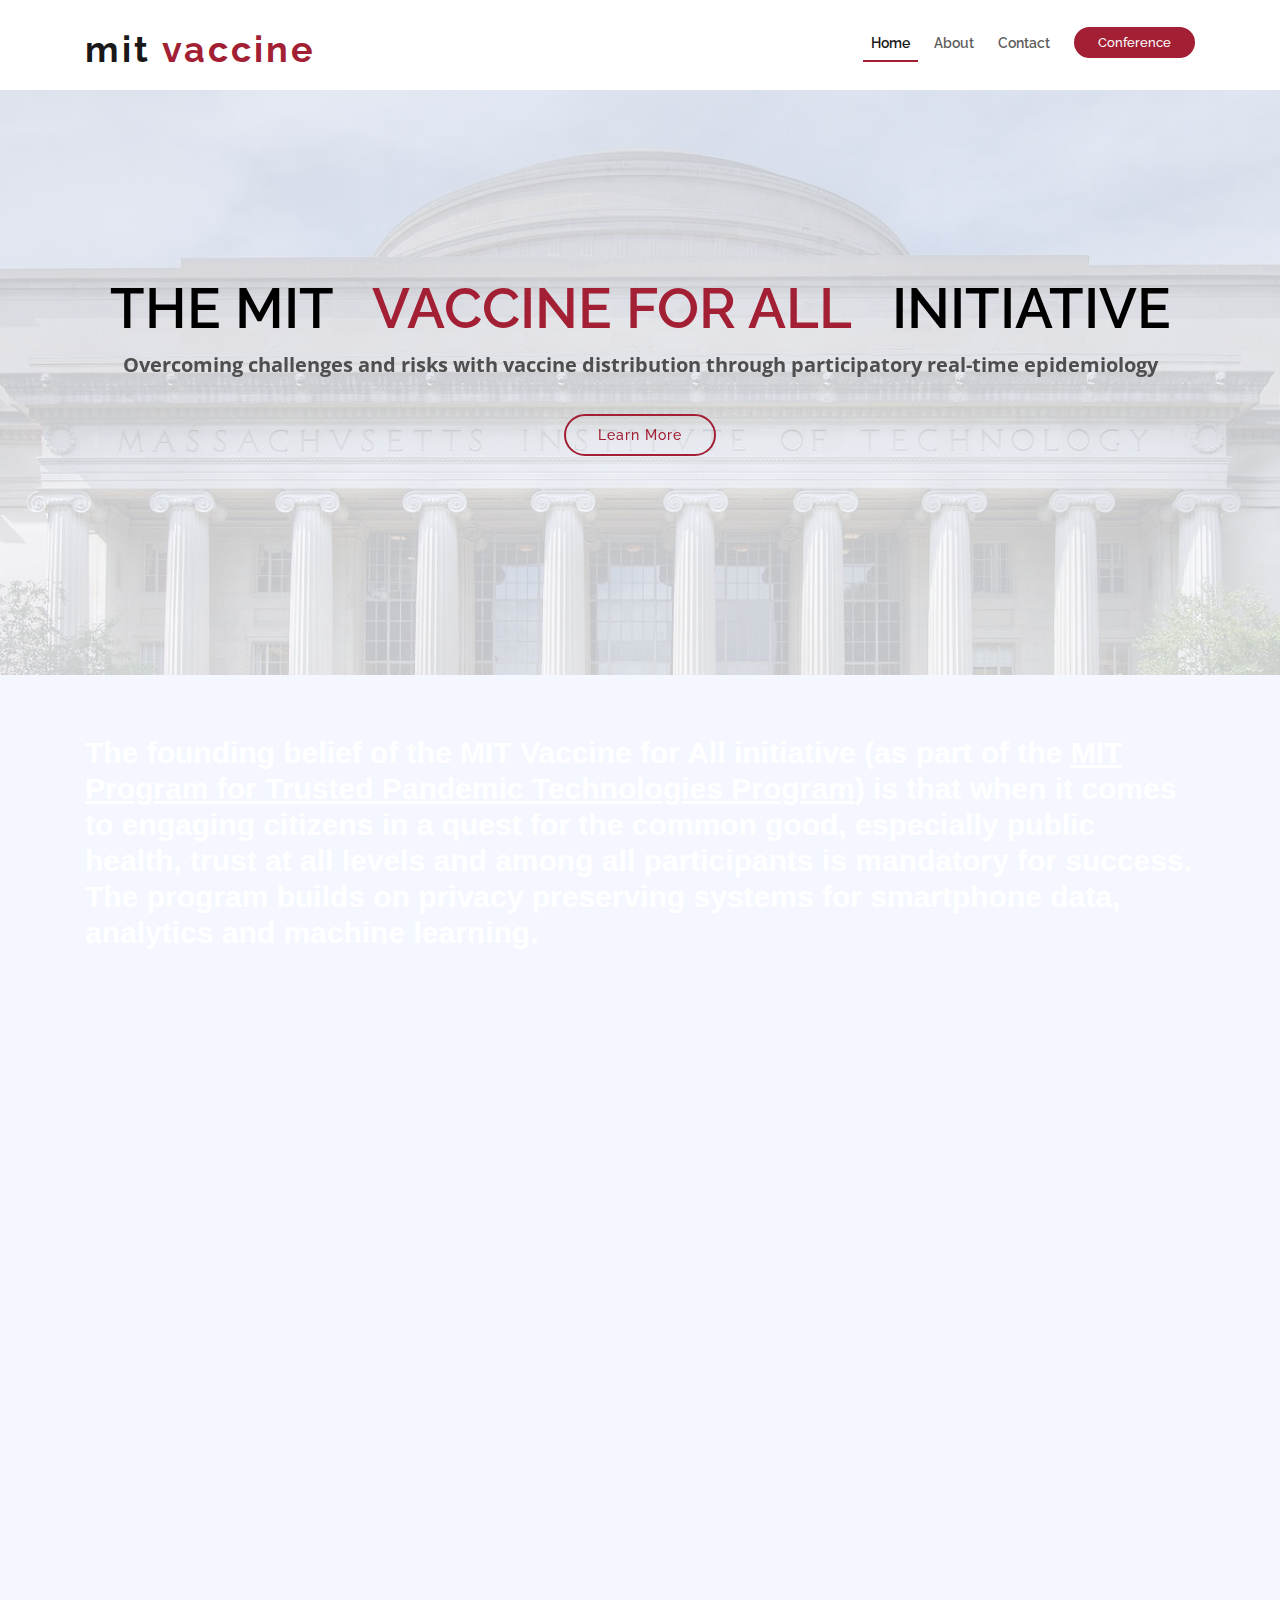
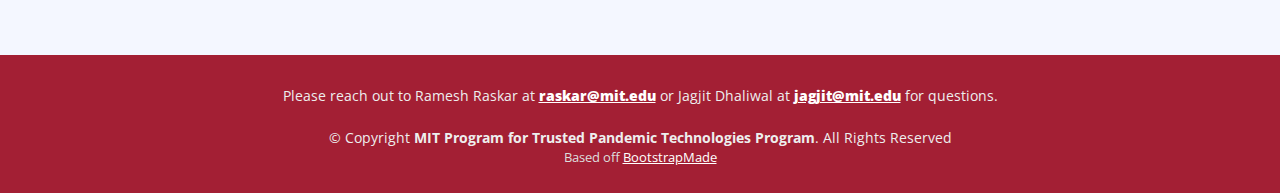
<file: old-index.html>
<!DOCTYPE html>
<html lang="en">

<head>
  <meta charset="utf-8">
  <meta content="width=device-width, initial-scale=1.0" name="viewport">

  <title>MIT Vaccine for All Initiative</title>
  <meta content="" name="descriptison">
  <meta content="" name="keywords">

  <!-- Favicons -->
  <link href="assets/favicon.ico" rel="icon">
  <link href="assets/img/apple-touch-icon.png" rel="apple-touch-icon">

  <!-- Google Fonts -->
  <link href="https://fonts.googleapis.com/css?family=Open+Sans:300,300i,400,400i,700,700i|Raleway:300,400,500,700,800" rel="stylesheet">

  <!-- Vendor CSS Files -->
  <link href="assets/vendor/bootstrap/css/bootstrap.min.css" rel="stylesheet">
  <link href="assets/vendor/venobox/venobox.css" rel="stylesheet">
  <link href="assets/vendor/font-awesome/css/font-awesome.min.css" rel="stylesheet">
  <link href="assets/vendor/owl.carousel/assets/owl.carousel.min.css" rel="stylesheet">
  <link href="assets/vendor/aos/aos.css" rel="stylesheet">
<!-- Global site tag (gtag.js) - Google Analytics -->
<script async src="https://www.googletagmanager.com/gtag/js?id=G-GF1FRVH53P"></script>
<script>
  window.dataLayer = window.dataLayer || [];
  function gtag(){dataLayer.push(arguments);}
  gtag('js', new Date());

  gtag('config', 'G-GF1FRVH53P');
</script>
  <!-- Template Main CSS File -->
  <link href="assets/css/style.css" rel="stylesheet">

  <!-- =======================================================
  * Template Name: TheEvent - v2.2.0
  * Template URL: https://bootstrapmade.com/theevent-conference-event-bootstrap-template/
  * Author: BootstrapMade.com
  * License: https://bootstrapmade.com/license/
  ======================================================== -->
</head>

<body>

  <!-- ======= Header ======= -->
  <header id="header">
    <div class="container">

      <div id="logo" class="pull-left">
        <!-- Uncomment below if you prefer to use a text logo -->
        <h1><a href="#intro">MIT <span>VACCINE</span></a></h1>
        <!-- <a href="index.html" class="scrollto"><img src="assets/img/logo.png" alt="" title=""></a> -->
      </div>

      <nav id="nav-menu-container">
        <ul class="nav-menu">
          <li class="menu-active"><a href="index.html">Home</a></li>
          <li><a href="#about">About</a></li>
          <!-- <li><a href="#tracks">Tracks</a></li> -->
          <!-- <li><a href="#prizes">Prizes</a></li> -->
          <!-- <li><a href="#faq">FAQ</a></li> -->
          <!-- <li><a href="#supporters">Sponsors</a></li> -->
          <li><a href="#footer">Contact</a></li>
          <li class="buy-tickets"><a href="conference.html">Conference</a></li>
        </ul>
      </nav><!-- #nav-menu-container -->
    </div>
  </header><!-- End Header -->

  <!-- ======= Intro Section ======= -->
  <section id="intro">
    <div class="intro-container" data-aos="zoom-in" data-aos-delay="100">
      <h1 class="mb-2 pb-0">The MIT &nbsp;  <span style="color: #A31F34">Vaccine for All</span>  &nbsp; Initiative</h1>
      <p class="mb-4 pb-0">Overcoming challenges and risks with vaccine distribution through participatory real-time epidemiology</p>
      <!-- <a href="https://www.youtube.com/watch?v=jDDaplaOz7Q" class="venobox play-btn mb-4" data-vbtype="video" data-autoplay="true"></a> -->
      <div style="display:inline-block"><a href="#about" class="about-btn scrollto">Learn More</a>
      <br>
      <br>
      <!-- <p>Powered by:</p> -->
      <!-- <div style="display:inline-block">
        <img class="powered" src="assets/img/mit.png" />
        <img class="powered" src="assets/img/pathcheck.png" />
      </div> -->
    </div>
  </section><!-- End Intro Section -->

  <main id="main">

    <!-- ======= About Section ======= -->
    <section id="about">
      <div class="container">
        <div class="row">
          <div class="col-lg-12" style="margin-bottom:30px">
            <h2>The founding belief of the MIT Vaccine for All initiative (as part of the <a style="text-decoration: underline;" href="https://pandemic.mit.edu">MIT Program for Trusted Pandemic Technologies Program</a>) is that when it comes to engaging citizens in a quest for the common good, especially public health, trust at all levels and among all participants is mandatory for success. The program builds on privacy preserving systems for smartphone data, analytics and machine learning.</h2>
          </div>
        </div>
      </div>
    </section><!-- End About Section -->


     <!-- ======= Tracks Section ======= -->

     <section id="tracks">
      <div class="container" data-aos="fade-up">
        <!-- <div class="section-header">
          <h2>About</h2>
          <p>The focus of the conference is '<strong>Participatory real time epidemiology</strong>' and believe that user-centric crowdsourced solutions can address the main 3 unsolved problem:</p>
        </div> -->
        <div class="row">
        <div class="col-lg-6">
            <img src="assets/img/pandemic.png" style="width:100%">
        </div>

        <div class="col-lg-6">
        <div class="row" style="font-size: large; padding:20px">
            <p>We help communities <b>overcome challenges</b> and risks during vaccine distribution through digital solutions. It can be achieved through <b>participatory real time epidemiology</b> and believe that user-centric crowdsourced solutions can address the main 3 unsolved problems:

            <ul>
                <li><b>User challenges:</b> faith/trust in vaccine, equitable/fair/who gets first, second booster and reminder</li>
                <li><b>Unknown efficacy:</b> unknown duration of immunity, glitches in cold-storage supply chain</li>
                <li><b>Unknown safety:</b> side-effects/adverse reactions</li>
            </ul> 
            

            </p>
        </div>
    </div>
    <div style="font-size: large; padding:20px">
    This <b>participatory crowdsourced data</b> may allow intelligent solutions for <b>public health</b> (dashboards for vaccine deployment progress by geography and population groups, adaptive planning)  and <b>businesses</b> (pharma: vaccine development, employers: back to work solutions, service industry: customer health verification).</div>
        </div>
      </div>

    </section><!-- End Prizes Section -->

    <!-- <section id="prizes">
      <div class="container" data-aos="fade-up">
        <div class="section-header-inv">
          <h2>Prizes</h2>
          <p>For each track division, the below prizes will be awarded.</p>
        </div>
        <div class="row">
          <div class="col-lg-4">
            <img src="assets/img/first-medal.svg" class="medal" />
            <h3 id="prize-title">1st Place</h3>
            <div class="underline"></div>
            <p class="prize-desc">
              • <b>$250</b> Cash Prize<br>
              • MIT Pathfinders <b>T-Shirt</b><br>         
              • Amazon <b>Kindle</b><br>
              • Recognition on <b>MIT</b> Site<br>  
              • PathCheck Foundation <b>Swag</b><br> 
            </p>
          </div>
          <div id="second" class="col-lg-4">
            <img src="assets/img/second-medal.svg" class="medal" />
            <h3 id="prize-title">2nd Place</h3>
            <div class="underline"></div>
            <p class="prize-desc">
              • <b>$150</b> Cash Prize<br>
              • MIT Pathfinders <b>T-Shirt</b><br>
              • Recognition on <b>MIT</b> Site<br>  
              • PathCheck Foundation <b>Swag</b><br> 
            </p>
          </div>
          <div id="second" class="col-lg-4">
            <img src="assets/img/third-medal.svg" class="medal" />
            <h3 id="prize-title">3rd Place</h3>
            <div class="underline"></div>
            <p class="prize-desc">
              • <b>$100</b> Cash Prize<br>
              • MIT Pathfinders <b>T-Shirt</b><br>
              • Recognition on <b>MIT</b> Site<br>
            </p>
          </div>
        </div>
        <br>
        <br>
        <p style="text-align: center;">In addition, every participant will receive a digital certificate from MIT Pathfinders.</p>
      </div>
    </section> -->

 
    <!-- ======= Register Section ======= -->
<!-- 
    <section id="register">
      <div class="container" data-aos="zoom-in">
        <div class="section-header-inv">
          <h2>Register</h2>
          <p>Join our Slack!</p> -->
          <!-- <p>Please read our <a style="color:white; text-decoration: underline;" href="rules.html">Eligibility & Rules</a> before registering for the competition.</p>
        </div>
        <center>
          <p style="width: 80%">
            We'll have a registration form set up soon, but in the meantime, join the Slack to get connected with the community!
          </p>
          <button type="button" onclick="window.open('slack.html')">Join the Slack</button></center>
        </center>
        

      </div>
    </section> -->
    <!-- End Register Section -->
  
    <!-- =======  F.A.Q Section ======= -->
    <!-- <section id="faq">

      <div class="container" data-aos="fade-up">

        <div class="section-header">
          <h2>F.A.Q </h2>
        </div>

        <div class="row justify-content-center" data-aos="fade-up" data-aos-delay="100">
          <div class="col-lg-9">
            <ul id="faq-list">

              <li>
                <a data-toggle="collapse" class="collapsed" href="#faq1">Do I need to know how to code? <i class="fa fa-minus-circle"></i></a>
                <div id="faq1" class="collapse" data-parent="#faq-list">
                  <p>
                    No! The essay track doesn't require programming experience. Most tasks in open-source track do involve coding, so if you don't have any previous experience, remember that this event is a GREAT opportunity to learn!
                  </p>
                </div>
              </li>

              <li>
                <a data-toggle="collapse" href="#faq2" class="collapsed">How do the organizers pick the tasks?<i class="fa fa-minus-circle"></i></a>
                <div id="faq2" class="collapse" data-parent="#faq-list">
                  <p>
                    The tasks were chosen to serve the real time needs of the organization. Thus, your efforts during the competition will directly contribute to the success of PathCheck’s mission to reopen society. 
                  </p>
                </div>
              </li>

              <li>
                <a data-toggle="collapse" href="#faq3" class="collapsed">I will be turning 13 after the beginning of the event, can I still participate? <i class="fa fa-minus-circle"></i></a>
                <div id="faq3" class="collapse" data-parent="#faq-list">
                  <p>
                    Unfortunately, we are only allowing participants who are within the eligible age range on the day of the event. 
                  </p>
                </div>
              </li>

              <li>
                <a data-toggle="collapse" href="#faq4" class="collapsed">Do I get a certificate? <i class="fa fa-minus-circle"></i></a>
                <div id="faq4" class="collapse" data-parent="#faq-list">
                  <p>
                    Professor Ramesh Raskar will be signing digital certificates for students who complete more than a certain amount of tasks.
                  </p>
                </div>
              </li>

              <li>
                <a data-toggle="collapse" href="#faq5" class="collapsed">What if I need help with my task? <i class="fa fa-minus-circle"></i></a>
                <div id="faq5" class="collapse" data-parent="#faq-list">
                  <p>
                    Don't worry! We'll have professional mentors to guide you through your tasks.
                  </p>
                </div>
              </li>

              <li>
                <a data-toggle="collapse" href="#faq6" class="collapsed">I'm in college, can I participate? <i class="fa fa-minus-circle"></i></a>
                <div id="faq6" class="collapse" data-parent="#faq-list">
                  <p>
                    If your age is 13-18, you can participate in both the essay and open-source track! If you are older than 18, you can participate in the open-source track, but not in the essay track.
                  </p>
                </div>
              </li>
            </ul>
            <br>
            <center>Have any other questions? Email us at <a href="mailto:pathfindersevent@gmail.com">pathfindersevent@gmail.com</a>!</center>
          </div>
        </div>

      </div>
    </section> -->
    <!-- End  F.A.Q Section -->
    

    <!-- ======= Speakers Section ======= -->
    <!-- <section id="speakers">
      <div class="container" data-aos="fade-up">
        <div class="section-header">
          <h2>Speakers</h2>
          <p>Interested in speaking? Shoot us an email at <a href="mailto:pathfindersevent@gmail.com">pathfindersevent@gmail.com</a>!</p>
        </div> -->

        <!-- <div class="row">
          <div class="col-lg-4 col-md-6">
            <div class="speaker" data-aos="fade-up" data-aos-delay="100">
              <img src="assets/img/speakers/1.jpg" alt="Speaker 1" class="img-fluid">
              <div class="details">
                <h3><a href="speaker-details.html">Brenden Legros</a></h3>
                <p>Quas alias incidunt</p>
                <div class="social">
                  <a href=""><i class="fa fa-twitter"></i></a>
                  <a href=""><i class="fa fa-facebook"></i></a>
                  <a href=""><i class="fa fa-google-plus"></i></a>
                  <a href=""><i class="fa fa-linkedin"></i></a>
                </div>
              </div>
            </div>
          </div>
          <div class="col-lg-4 col-md-6">
            <div class="speaker" data-aos="fade-up" data-aos-delay="200">
              <img src="assets/img/speakers/2.jpg" alt="Speaker 2" class="img-fluid">
              <div class="details">
                <h3><a href="speaker-details.html">Hubert Hirthe</a></h3>
                <p>Consequuntur odio aut</p>
                <div class="social">
                  <a href=""><i class="fa fa-twitter"></i></a>
                  <a href=""><i class="fa fa-facebook"></i></a>
                  <a href=""><i class="fa fa-google-plus"></i></a>
                  <a href=""><i class="fa fa-linkedin"></i></a>
                </div>
              </div>
            </div>
          </div>
          <div class="col-lg-4 col-md-6">
            <div class="speaker" data-aos="fade-up" data-aos-delay="300">
              <img src="assets/img/speakers/3.jpg" alt="Speaker 3" class="img-fluid">
              <div class="details">
                <h3><a href="speaker-details.html">Cole Emmerich</a></h3>
                <p>Fugiat laborum et</p>
                <div class="social">
                  <a href=""><i class="fa fa-twitter"></i></a>
                  <a href=""><i class="fa fa-facebook"></i></a>
                  <a href=""><i class="fa fa-google-plus"></i></a>
                  <a href=""><i class="fa fa-linkedin"></i></a>
                </div>
              </div>
            </div>
          </div>
          <div class="col-lg-4 col-md-6">
            <div class="speaker" data-aos="fade-up" data-aos-delay="100">
              <img src="assets/img/speakers/4.jpg" alt="Speaker 4" class="img-fluid">
              <div class="details">
                <h3><a href="speaker-details.html">Jack Christiansen</a></h3>
                <p>Debitis iure vero</p>
                <div class="social">
                  <a href=""><i class="fa fa-twitter"></i></a>
                  <a href=""><i class="fa fa-facebook"></i></a>
                  <a href=""><i class="fa fa-google-plus"></i></a>
                  <a href=""><i class="fa fa-linkedin"></i></a>
                </div>
              </div>
            </div>
          </div>
          <div class="col-lg-4 col-md-6">
            <div class="speaker" data-aos="fade-up" data-aos-delay="200">
              <img src="assets/img/speakers/5.jpg" alt="Speaker 5" class="img-fluid">
              <div class="details">
                <h3><a href="speaker-details.html">Alejandrin Littel</a></h3>
                <p>Qui molestiae natus</p>
                <div class="social">
                  <a href=""><i class="fa fa-twitter"></i></a>
                  <a href=""><i class="fa fa-facebook"></i></a>
                  <a href=""><i class="fa fa-google-plus"></i></a>
                  <a href=""><i class="fa fa-linkedin"></i></a>
                </div>
              </div>
            </div>
          </div>
          <div class="col-lg-4 col-md-6">
            <div class="speaker" data-aos="fade-up" data-aos-delay="300">
              <img src="assets/img/speakers/6.jpg" alt="Speaker 6" class="img-fluid">
              <div class="details">
                <h3><a href="speaker-details.html">Willow Trantow</a></h3>
                <p>Non autem dicta</p>
                <div class="social">
                  <a href=""><i class="fa fa-twitter"></i></a>
                  <a href=""><i class="fa fa-facebook"></i></a>
                  <a href=""><i class="fa fa-google-plus"></i></a>
                  <a href=""><i class="fa fa-linkedin"></i></a>
                </div>
              </div>
            </div>
          </div> -->
        </div>
      </div>

    </section><!-- End Speakers Section -->
    <!-- ======= Supporters Section ======= -->
    <!-- <section id="supporters" class="section-with-bg">
      <div class="container" data-aos="fade-up">
        <div class="section-header">
          <h2>Sponsors</h2>
        </div>
        <div class="row no-gutters supporters-wrap clearfix" data-aos="zoom-in" data-aos-delay="100">
          <div class="col-lg-3 col-md-4 col-xs-6">
            <div class="supporter-logo">
              <img src="assets/img/supporters/1.png" class="img-fluid" alt="">
            </div>
          </div>
          <div class="col-lg-3 col-md-4 col-xs-6">
            <div class="supporter-logo">
              <img src="assets/img/supporters/2.png" class="img-fluid" alt="">
            </div>
          </div>
          <div class="col-lg-3 col-md-4 col-xs-6">
            <div class="supporter-logo">
              <img src="assets/img/supporters/3.png" class="img-fluid" alt="">
            </div>
          </div>
          <div class="col-lg-3 col-md-4 col-xs-6">
            <div class="supporter-logo">
              <img src="assets/img/supporters/4.png" class="img-fluid" alt="">
            </div>
          </div>
          <!-- <div class="col-lg-3 col-md-4 col-xs-6">
            <div class="supporter-logo">
              <img src="assets/img/supporters/5.png" class="img-fluid" alt="">
            </div>
          </div>
          <div class="col-lg-3 col-md-4 col-xs-6">
            <div class="supporter-logo">
              <img src="assets/img/supporters/6.png" class="img-fluid" alt="">
            </div>
          </div>
          <div class="col-lg-3 col-md-4 col-xs-6">
            <div class="supporter-logo">
              <img src="assets/img/supporters/7.png" class="img-fluid" alt="">
            </div>
          </div>
          <div class="col-lg-3 col-md-4 col-xs-6">
            <div class="supporter-logo">
              <img src="assets/img/supporters/8.png" class="img-fluid" alt="">
            </div>
          </div>
        </div>
        <center>Interested in sponsoring us? Check out our <a href="assets/prospectus.pdf">prospectus</a>, and then send us an <a href="mailto:pathfindersevent@gmail.com?subject=I would like to sponsor MIT Pathfinders">email</a>!</center>
      </div>
    </section> -->
    
    <!-- End Sponsors Section -->

  </main><!-- End #main -->

  <!-- ======= Footer ======= -->
  <footer id="footer">

    <div class="container">
        
      <div class="copyright">
        Please reach out to Ramesh Raskar at <a style="font-weight: 800; color: white; text-decoration: underline;" href="raskar@mit.edu">raskar@mit.edu</a> or Jagjit Dhaliwal at <a style="font-weight: 800; color: white; text-decoration: underline;" href="jagjit@mit.edu">jagjit@mit.edu</a> for questions.<br><br>
        &copy; Copyright <strong>MIT Program for Trusted Pandemic Technologies Program</strong>. All Rights Reserved
      </div>
      <div class="credits">
        <!--
        All the links in the footer should remain intact.
        You can delete the links only if you purchased the pro version.
        Licensing information: https://bootstrapmade.com/license/
        Purchase the pro version with working PHP/AJAX contact form: https://bootstrapmade.com/buy/?theme=TheEvent
      -->
        Based off <a href="https://bootstrapmade.com/" style="text-decoration: underline; color:white">BootstrapMade</a>
      </div>
    </div>
  </footer><!-- End  Footer -->

  <a href="#" class="back-to-top"><i class="fa fa-angle-up"></i></a>

  <!-- Vendor JS Files -->
  <script src="assets/vendor/jquery/jquery.min.js"></script>
  <script src="assets/vendor/bootstrap/js/bootstrap.bundle.min.js"></script>
  <script src="assets/vendor/jquery.easing/jquery.easing.min.js"></script>
  <script src="assets/vendor/php-email-form/validate.js"></script>
  <script src="assets/vendor/venobox/venobox.min.js"></script>
  <script src="assets/vendor/owl.carousel/owl.carousel.min.js"></script>
  <script src="assets/vendor/superfish/superfish.min.js"></script>
  <script src="assets/vendor/hoverIntent/hoverIntent.js"></script>
  <script src="assets/vendor/aos/aos.js"></script>

  <!-- Template Main JS File -->
  <script src="assets/js/main.js"></script>

</body>

</html>
</file>
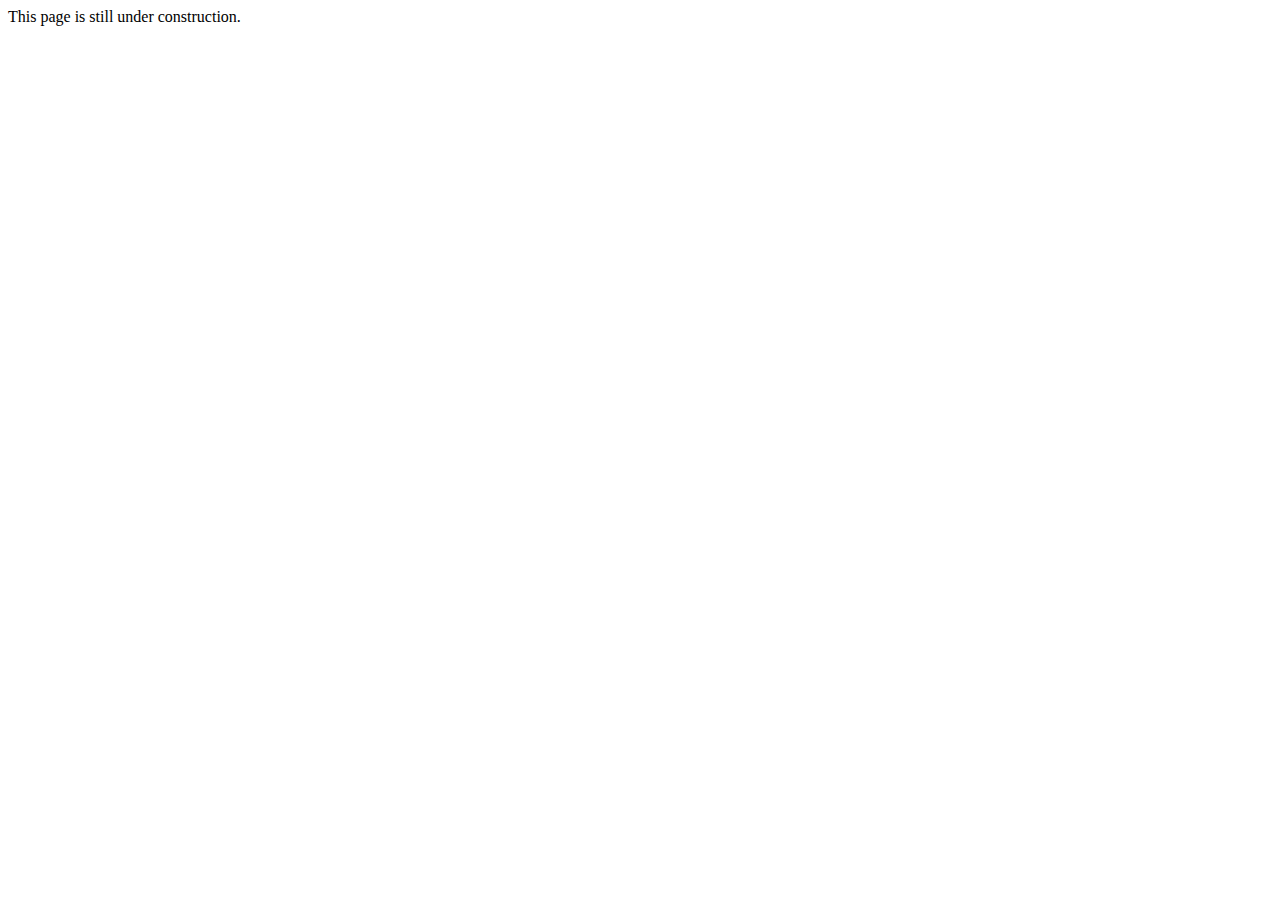
<file: privacy.html>
<!DOCTYPE html>
<html lang="en">
<head>
    <meta charset="UTF-8">
    <meta name="viewport" content="width=device-width, initial-scale=1.0">
    <title>Document</title>
</head>
<body>
    This page is still under construction.
</body>
</html>
</file>
<file: assets/vendor/venobox/venobox.css>
/* ------ venobox.css --------*/
.vbox-overlay *, .vbox-overlay *:before, .vbox-overlay *:after{
    -webkit-backface-visibility: hidden;
    -webkit-box-sizing:border-box;
    -moz-box-sizing:border-box;
    box-sizing:border-box;
}
.vbox-overlay * { 
    -webkit-backface-visibility: visible;
    backface-visibility: visible;
}
.vbox-overlay{
    display: -webkit-flex;
    display: flex;
    -webkit-flex-direction: column;
    flex-direction: column;
    -webkit-justify-content: center;
    justify-content: center;
    -webkit-align-items: center;
    align-items: center;
    position: fixed;
    left: 0;
    top: 0;
    bottom: 0;
    right: 0;
    z-index: 999999;
}

/* ----- navigation ----- */
.vbox-title{
    width: 100%;
    height: 40px;
    float: left;
    text-align: center;
    line-height: 28px;
    font-size: 12px;
    padding: 6px 50px;
    overflow: hidden;
    position: fixed;
    display: none;
    left: 0;
    z-index: 89;
}
.vbox-close{
    cursor: pointer;
    position: fixed;
    top: -1px;
    right: 0;
    width: 50px;
    height: 40px;
    padding: 6px;
    display: block;
    background-position:10px center;
    overflow: hidden;
    font-size: 24px;
    line-height: 1;
    text-align: center;
    z-index: 99;
}
.vbox-left{
    cursor: pointer;
    position: fixed;
    left: 0;
    height: 40px;
    overflow: hidden;
    line-height: 28px;
    font-size: 12px;
    z-index: 99;
    display: flex;
    align-items:center;
}
.vbox-num{
    display: inline-block;
    margin: 6px 0 6px 15px;
}
/* ----- Social share ----- */
.vbox-share{
    line-height: 28px;
    font-size: 12px;
    overflow: hidden;
    position: fixed;
    left: 0;
    z-index: 98;
    display: flex;
    align-items:center;
    justify-content: center;
    width: 100%;
    text-align: center;
}
.vbox-share svg{
    max-height: 28px;
    width: 28px;
    z-index: 10;
    margin-left: 12px;
    margin-top: 6px;
    margin-bottom: 6px;
    vertical-align: middle;
}


/* ----- navigation ARROWS ----- */
.vbox-next, .vbox-prev{
    position: fixed;
    top: 50%;
    margin-top: -15px;
    overflow: hidden;
    cursor: pointer;
    display: block;
    width: 45px;
    height: 45px;
    z-index: 99;
}
.vbox-next span, .vbox-prev span{
    position: relative;
    width: 20px;
    height: 20px;
    border: 2px solid transparent;
    border-top-color: #B6B6B6;
    border-right-color: #B6B6B6;
    text-indent: -100px;
    position: absolute;
    top: 8px;
    display: block;
}
.vbox-prev{
    left: 15px;
}
.vbox-next{
    right: 15px;
}
.vbox-prev span{
    left: 10px;
    -ms-transform: rotate(-135deg);
    -webkit-transform: rotate(-135deg);
    transform: rotate(-135deg);
}
.vbox-next span{
    -ms-transform: rotate(45deg);
    -webkit-transform: rotate(45deg);
    transform: rotate(45deg);
    right: 10px;
}
/* ------- inline window ------ */
.vbox-inline{
    width: 420px;
    height: 315px;
    height: 70vh;
    padding: 10px;
    background: #fff;
    margin: 0 auto;
    overflow: auto;
    text-align: left;
}
/* ------- Video & iFrames window ------ */
.venoframe{
    max-width: 100%;
    width: 100%;
    border: none;
    width: 100%;
    height: 260px;
    height: 70vh;
}
.venoframe.vbvid{
    height: 260px;
}
@media (min-width: 768px) {
    .venoframe, .vbox-inline{
        width: 90%;
        height: 360px;
        height: 70vh;
    }
    .venoframe.vbvid{
        width: 640px;
        height: 360px;
    }
}
@media (min-width: 992px) {
    .venoframe, .vbox-inline{
        max-width: 1200px;
        width: 80%;
        height: 540px;
        height: 70vh;
    }
    .venoframe.vbvid{
        width: 960px;
        height: 540px;
    }
}
/* 
Please do NOT edit this part! 
or at least read this note: http://i.imgur.com/7C0ws9e.gif
*/
.vbox-open{
    overflow: hidden;
}
.vbox-container{
    position: absolute;
    left: 0;
    right: 0;
    top: 0;
    bottom: 0;
    overflow-x: hidden;
    overflow-y: scroll;
    overflow-scrolling: touch;
    -webkit-overflow-scrolling: touch;
    z-index: 20;
    max-height: 100%;

}

.vbox-content{
    text-align: center;
    float: left;
    width: 100%;
    position: relative;
    overflow: hidden;
    padding: 20px 4%;
}
.vbox-container img{
    max-width: 100%;
    height: auto;
}
.vbox-figlio{
    box-shadow: 0 0 12px rgba(0,0,0,0.19), 0 6px 6px rgba(0,0,0,0.23);
    max-width: 100%;
    text-align: initial;
}
img.vbox-figlio{
    -webkit-user-select: none;
-khtml-user-select: none;
-moz-user-select: none;
-o-user-select: none;
user-select: none;
}
.vbox-content.swipe-left{
    margin-left: -200px !important;
}
.vbox-content.swipe-right{
    margin-left: 200px !important;
}
.vbox-animated{
    webkit-transition: margin 300ms ease-out;
    transition: margin 300ms ease-out;
}

/* ---------- preloader ----------
 * SPINKIT 
 * http://tobiasahlin.com/spinkit/
-------------------------------- */
.sk-double-bounce,.sk-rotating-plane{width:40px;height:40px;margin:40px auto}.sk-rotating-plane{background-color:#333;-webkit-animation:sk-rotatePlane 1.2s infinite ease-in-out;animation:sk-rotatePlane 1.2s infinite ease-in-out}@-webkit-keyframes sk-rotatePlane{0%{-webkit-transform:perspective(120px) rotateX(0) rotateY(0);transform:perspective(120px) rotateX(0) rotateY(0)}50%{-webkit-transform:perspective(120px) rotateX(-180.1deg) rotateY(0);transform:perspective(120px) rotateX(-180.1deg) rotateY(0)}100%{-webkit-transform:perspective(120px) rotateX(-180deg) rotateY(-179.9deg);transform:perspective(120px) rotateX(-180deg) rotateY(-179.9deg)}}@keyframes sk-rotatePlane{0%{-webkit-transform:perspective(120px) rotateX(0) rotateY(0);transform:perspective(120px) rotateX(0) rotateY(0)}50%{-webkit-transform:perspective(120px) rotateX(-180.1deg) rotateY(0);transform:perspective(120px) rotateX(-180.1deg) rotateY(0)}100%{-webkit-transform:perspective(120px) rotateX(-180deg) rotateY(-179.9deg);transform:perspective(120px) rotateX(-180deg) rotateY(-179.9deg)}}.sk-double-bounce{position:relative}.sk-double-bounce .sk-child{width:100%;height:100%;border-radius:50%;background-color:#333;opacity:.6;position:absolute;top:0;left:0;-webkit-animation:sk-doubleBounce 2s infinite ease-in-out;animation:sk-doubleBounce 2s infinite ease-in-out}.sk-chasing-dots .sk-child,.sk-spinner-pulse,.sk-three-bounce .sk-child{background-color:#333;border-radius:100%}.sk-double-bounce .sk-double-bounce2{-webkit-animation-delay:-1s;animation-delay:-1s}@-webkit-keyframes sk-doubleBounce{0%,100%{-webkit-transform:scale(0);transform:scale(0)}50%{-webkit-transform:scale(1);transform:scale(1)}}@keyframes sk-doubleBounce{0%,100%{-webkit-transform:scale(0);transform:scale(0)}50%{-webkit-transform:scale(1);transform:scale(1)}}.sk-wave{margin:40px auto;width:50px;height:40px;text-align:center;font-size:10px}.sk-wave .sk-rect{background-color:#333;height:100%;width:6px;display:inline-block;-webkit-animation:sk-waveStretchDelay 1.2s infinite ease-in-out;animation:sk-waveStretchDelay 1.2s infinite ease-in-out}.sk-wave .sk-rect1{-webkit-animation-delay:-1.2s;animation-delay:-1.2s}.sk-wave .sk-rect2{-webkit-animation-delay:-1.1s;animation-delay:-1.1s}.sk-wave .sk-rect3{-webkit-animation-delay:-1s;animation-delay:-1s}.sk-wave .sk-rect4{-webkit-animation-delay:-.9s;animation-delay:-.9s}.sk-wave .sk-rect5{-webkit-animation-delay:-.8s;animation-delay:-.8s}@-webkit-keyframes sk-waveStretchDelay{0%,100%,40%{-webkit-transform:scaleY(.4);transform:scaleY(.4)}20%{-webkit-transform:scaleY(1);transform:scaleY(1)}}@keyframes sk-waveStretchDelay{0%,100%,40%{-webkit-transform:scaleY(.4);transform:scaleY(.4)}20%{-webkit-transform:scaleY(1);transform:scaleY(1)}}.sk-wandering-cubes{margin:40px auto;width:40px;height:40px;position:relative}.sk-wandering-cubes .sk-cube{background-color:#333;width:10px;height:10px;position:absolute;top:0;left:0;-webkit-animation:sk-wanderingCube 1.8s ease-in-out -1.8s infinite both;animation:sk-wanderingCube 1.8s ease-in-out -1.8s infinite both}.sk-chasing-dots,.sk-spinner-pulse{width:40px;height:40px;margin:40px auto}.sk-wandering-cubes .sk-cube2{-webkit-animation-delay:-.9s;animation-delay:-.9s}@-webkit-keyframes sk-wanderingCube{0%{-webkit-transform:rotate(0);transform:rotate(0)}25%{-webkit-transform:translateX(30px) rotate(-90deg) scale(.5);transform:translateX(30px) rotate(-90deg) scale(.5)}50%{-webkit-transform:translateX(30px) translateY(30px) rotate(-179deg);transform:translateX(30px) translateY(30px) rotate(-179deg)}50.1%{-webkit-transform:translateX(30px) translateY(30px) rotate(-180deg);transform:translateX(30px) translateY(30px) rotate(-180deg)}75%{-webkit-transform:translateX(0) translateY(30px) rotate(-270deg) scale(.5);transform:translateX(0) translateY(30px) rotate(-270deg) scale(.5)}100%{-webkit-transform:rotate(-360deg);transform:rotate(-360deg)}}@keyframes sk-wanderingCube{0%{-webkit-transform:rotate(0);transform:rotate(0)}25%{-webkit-transform:translateX(30px) rotate(-90deg) scale(.5);transform:translateX(30px) rotate(-90deg) scale(.5)}50%{-webkit-transform:translateX(30px) translateY(30px) rotate(-179deg);transform:translateX(30px) translateY(30px) rotate(-179deg)}50.1%{-webkit-transform:translateX(30px) translateY(30px) rotate(-180deg);transform:translateX(30px) translateY(30px) rotate(-180deg)}75%{-webkit-transform:translateX(0) translateY(30px) rotate(-270deg) scale(.5);transform:translateX(0) translateY(30px) rotate(-270deg) scale(.5)}100%{-webkit-transform:rotate(-360deg);transform:rotate(-360deg)}}.sk-spinner-pulse{-webkit-animation:sk-pulseScaleOut 1s infinite ease-in-out;animation:sk-pulseScaleOut 1s infinite ease-in-out}@-webkit-keyframes sk-pulseScaleOut{0%{-webkit-transform:scale(0);transform:scale(0)}100%{-webkit-transform:scale(1);transform:scale(1);opacity:0}}@keyframes sk-pulseScaleOut{0%{-webkit-transform:scale(0);transform:scale(0)}100%{-webkit-transform:scale(1);transform:scale(1);opacity:0}}.sk-chasing-dots{position:relative;text-align:center;-webkit-animation:sk-chasingDotsRotate 2s infinite linear;animation:sk-chasingDotsRotate 2s infinite linear}.sk-chasing-dots .sk-child{width:60%;height:60%;display:inline-block;position:absolute;top:0;-webkit-animation:sk-chasingDotsBounce 2s infinite ease-in-out;animation:sk-chasingDotsBounce 2s infinite ease-in-out}.sk-chasing-dots .sk-dot2{top:auto;bottom:0;-webkit-animation-delay:-1s;animation-delay:-1s}@-webkit-keyframes sk-chasingDotsRotate{100%{-webkit-transform:rotate(360deg);transform:rotate(360deg)}}@keyframes sk-chasingDotsRotate{100%{-webkit-transform:rotate(360deg);transform:rotate(360deg)}}@-webkit-keyframes sk-chasingDotsBounce{0%,100%{-webkit-transform:scale(0);transform:scale(0)}50%{-webkit-transform:scale(1);transform:scale(1)}}@keyframes sk-chasingDotsBounce{0%,100%{-webkit-transform:scale(0);transform:scale(0)}50%{-webkit-transform:scale(1);transform:scale(1)}}.sk-three-bounce{margin:40px auto;width:80px;text-align:center}.sk-three-bounce .sk-child{width:20px;height:20px;display:inline-block;-webkit-animation:sk-three-bounce 1.4s ease-in-out 0s infinite both;animation:sk-three-bounce 1.4s ease-in-out 0s infinite both}.sk-circle .sk-child:before,.sk-fading-circle .sk-circle:before{display:block;border-radius:100%;content:'';background-color:#333}.sk-three-bounce .sk-bounce1{-webkit-animation-delay:-.32s;animation-delay:-.32s}.sk-three-bounce .sk-bounce2{-webkit-animation-delay:-.16s;animation-delay:-.16s}@-webkit-keyframes sk-three-bounce{0%,100%,80%{-webkit-transform:scale(0);transform:scale(0)}40%{-webkit-transform:scale(1);transform:scale(1)}}@keyframes sk-three-bounce{0%,100%,80%{-webkit-transform:scale(0);transform:scale(0)}40%{-webkit-transform:scale(1);transform:scale(1)}}.sk-circle{margin:40px auto;width:40px;height:40px;position:relative}.sk-circle .sk-child{width:100%;height:100%;position:absolute;left:0;top:0}.sk-circle .sk-child:before{margin:0 auto;width:15%;height:15%;-webkit-animation:sk-circleBounceDelay 1.2s infinite ease-in-out both;animation:sk-circleBounceDelay 1.2s infinite ease-in-out both}.sk-circle .sk-circle2{-webkit-transform:rotate(30deg);-ms-transform:rotate(30deg);transform:rotate(30deg)}.sk-circle .sk-circle3{-webkit-transform:rotate(60deg);-ms-transform:rotate(60deg);transform:rotate(60deg)}.sk-circle .sk-circle4{-webkit-transform:rotate(90deg);-ms-transform:rotate(90deg);transform:rotate(90deg)}.sk-circle .sk-circle5{-webkit-transform:rotate(120deg);-ms-transform:rotate(120deg);transform:rotate(120deg)}.sk-circle .sk-circle6{-webkit-transform:rotate(150deg);-ms-transform:rotate(150deg);transform:rotate(150deg)}.sk-circle .sk-circle7{-webkit-transform:rotate(180deg);-ms-transform:rotate(180deg);transform:rotate(180deg)}.sk-circle .sk-circle8{-webkit-transform:rotate(210deg);-ms-transform:rotate(210deg);transform:rotate(210deg)}.sk-circle .sk-circle9{-webkit-transform:rotate(240deg);-ms-transform:rotate(240deg);transform:rotate(240deg)}.sk-circle .sk-circle10{-webkit-transform:rotate(270deg);-ms-transform:rotate(270deg);transform:rotate(270deg)}.sk-circle .sk-circle11{-webkit-transform:rotate(300deg);-ms-transform:rotate(300deg);transform:rotate(300deg)}.sk-circle .sk-circle12{-webkit-transform:rotate(330deg);-ms-transform:rotate(330deg);transform:rotate(330deg)}.sk-circle .sk-circle2:before{-webkit-animation-delay:-1.1s;animation-delay:-1.1s}.sk-circle .sk-circle3:before{-webkit-animation-delay:-1s;animation-delay:-1s}.sk-circle .sk-circle4:before{-webkit-animation-delay:-.9s;animation-delay:-.9s}.sk-circle .sk-circle5:before{-webkit-animation-delay:-.8s;animation-delay:-.8s}.sk-circle .sk-circle6:before{-webkit-animation-delay:-.7s;animation-delay:-.7s}.sk-circle .sk-circle7:before{-webkit-animation-delay:-.6s;animation-delay:-.6s}.sk-circle .sk-circle8:before{-webkit-animation-delay:-.5s;animation-delay:-.5s}.sk-circle .sk-circle9:before{-webkit-animation-delay:-.4s;animation-delay:-.4s}.sk-circle .sk-circle10:before{-webkit-animation-delay:-.3s;animation-delay:-.3s}.sk-circle .sk-circle11:before{-webkit-animation-delay:-.2s;animation-delay:-.2s}.sk-circle .sk-circle12:before{-webkit-animation-delay:-.1s;animation-delay:-.1s}@-webkit-keyframes sk-circleBounceDelay{0%,100%,80%{-webkit-transform:scale(0);transform:scale(0)}40%{-webkit-transform:scale(1);transform:scale(1)}}@keyframes sk-circleBounceDelay{0%,100%,80%{-webkit-transform:scale(0);transform:scale(0)}40%{-webkit-transform:scale(1);transform:scale(1)}}.sk-cube-grid{width:40px;height:40px;margin:40px auto}.sk-cube-grid .sk-cube{width:33.33%;height:33.33%;background-color:#333;float:left;-webkit-animation:sk-cubeGridScaleDelay 1.3s infinite ease-in-out;animation:sk-cubeGridScaleDelay 1.3s infinite ease-in-out}.sk-cube-grid .sk-cube1{-webkit-animation-delay:.2s;animation-delay:.2s}.sk-cube-grid .sk-cube2{-webkit-animation-delay:.3s;animation-delay:.3s}.sk-cube-grid .sk-cube3{-webkit-animation-delay:.4s;animation-delay:.4s}.sk-cube-grid .sk-cube4{-webkit-animation-delay:.1s;animation-delay:.1s}.sk-cube-grid .sk-cube5{-webkit-animation-delay:.2s;animation-delay:.2s}.sk-cube-grid .sk-cube6{-webkit-animation-delay:.3s;animation-delay:.3s}.sk-cube-grid .sk-cube7{-webkit-animation-delay:0ms;animation-delay:0ms}.sk-cube-grid .sk-cube8{-webkit-animation-delay:.1s;animation-delay:.1s}.sk-cube-grid .sk-cube9{-webkit-animation-delay:.2s;animation-delay:.2s}@-webkit-keyframes sk-cubeGridScaleDelay{0%,100%,70%{-webkit-transform:scale3D(1,1,1);transform:scale3D(1,1,1)}35%{-webkit-transform:scale3D(0,0,1);transform:scale3D(0,0,1)}}@keyframes sk-cubeGridScaleDelay{0%,100%,70%{-webkit-transform:scale3D(1,1,1);transform:scale3D(1,1,1)}35%{-webkit-transform:scale3D(0,0,1);transform:scale3D(0,0,1)}}.sk-fading-circle{margin:40px auto;width:40px;height:40px;position:relative}.sk-fading-circle .sk-circle{width:100%;height:100%;position:absolute;left:0;top:0}.sk-fading-circle .sk-circle:before{margin:0 auto;width:15%;height:15%;-webkit-animation:sk-circleFadeDelay 1.2s infinite ease-in-out both;animation:sk-circleFadeDelay 1.2s infinite ease-in-out both}.sk-fading-circle .sk-circle2{-webkit-transform:rotate(30deg);-ms-transform:rotate(30deg);transform:rotate(30deg)}.sk-fading-circle .sk-circle3{-webkit-transform:rotate(60deg);-ms-transform:rotate(60deg);transform:rotate(60deg)}.sk-fading-circle .sk-circle4{-webkit-transform:rotate(90deg);-ms-transform:rotate(90deg);transform:rotate(90deg)}.sk-fading-circle .sk-circle5{-webkit-transform:rotate(120deg);-ms-transform:rotate(120deg);transform:rotate(120deg)}.sk-fading-circle .sk-circle6{-webkit-transform:rotate(150deg);-ms-transform:rotate(150deg);transform:rotate(150deg)}.sk-fading-circle .sk-circle7{-webkit-transform:rotate(180deg);-ms-transform:rotate(180deg);transform:rotate(180deg)}.sk-fading-circle .sk-circle8{-webkit-transform:rotate(210deg);-ms-transform:rotate(210deg);transform:rotate(210deg)}.sk-fading-circle .sk-circle9{-webkit-transform:rotate(240deg);-ms-transform:rotate(240deg);transform:rotate(240deg)}.sk-fading-circle .sk-circle10{-webkit-transform:rotate(270deg);-ms-transform:rotate(270deg);transform:rotate(270deg)}.sk-fading-circle .sk-circle11{-webkit-transform:rotate(300deg);-ms-transform:rotate(300deg);transform:rotate(300deg)}.sk-fading-circle .sk-circle12{-webkit-transform:rotate(330deg);-ms-transform:rotate(330deg);transform:rotate(330deg)}.sk-fading-circle .sk-circle2:before{-webkit-animation-delay:-1.1s;animation-delay:-1.1s}.sk-fading-circle .sk-circle3:before{-webkit-animation-delay:-1s;animation-delay:-1s}.sk-fading-circle .sk-circle4:before{-webkit-animation-delay:-.9s;animation-delay:-.9s}.sk-fading-circle .sk-circle5:before{-webkit-animation-delay:-.8s;animation-delay:-.8s}.sk-fading-circle .sk-circle6:before{-webkit-animation-delay:-.7s;animation-delay:-.7s}.sk-fading-circle .sk-circle7:before{-webkit-animation-delay:-.6s;animation-delay:-.6s}.sk-fading-circle .sk-circle8:before{-webkit-animation-delay:-.5s;animation-delay:-.5s}.sk-fading-circle .sk-circle9:before{-webkit-animation-delay:-.4s;animation-delay:-.4s}.sk-fading-circle .sk-circle10:before{-webkit-animation-delay:-.3s;animation-delay:-.3s}.sk-fading-circle .sk-circle11:before{-webkit-animation-delay:-.2s;animation-delay:-.2s}.sk-fading-circle .sk-circle12:before{-webkit-animation-delay:-.1s;animation-delay:-.1s}@-webkit-keyframes sk-circleFadeDelay{0%,100%,39%{opacity:0}40%{opacity:1}}@keyframes sk-circleFadeDelay{0%,100%,39%{opacity:0}40%{opacity:1}}.sk-folding-cube{margin:40px auto;width:40px;height:40px;position:relative;-webkit-transform:rotateZ(45deg);transform:rotateZ(45deg)}.sk-folding-cube .sk-cube{float:left;width:50%;height:50%;position:relative;-webkit-transform:scale(1.1);-ms-transform:scale(1.1);transform:scale(1.1)}.sk-folding-cube .sk-cube:before{content:'';position:absolute;top:0;left:0;width:100%;height:100%;background-color:#333;-webkit-animation:sk-foldCubeAngle 2.4s infinite linear both;animation:sk-foldCubeAngle 2.4s infinite linear both;-webkit-transform-origin:100% 100%;-ms-transform-origin:100% 100%;transform-origin:100% 100%}.sk-folding-cube .sk-cube2{-webkit-transform:scale(1.1) rotateZ(90deg);transform:scale(1.1) rotateZ(90deg)}.sk-folding-cube .sk-cube3{-webkit-transform:scale(1.1) rotateZ(180deg);transform:scale(1.1) rotateZ(180deg)}.sk-folding-cube .sk-cube4{-webkit-transform:scale(1.1) rotateZ(270deg);transform:scale(1.1) rotateZ(270deg)}.sk-folding-cube .sk-cube2:before{-webkit-animation-delay:.3s;animation-delay:.3s}.sk-folding-cube .sk-cube3:before{-webkit-animation-delay:.6s;animation-delay:.6s}.sk-folding-cube .sk-cube4:before{-webkit-animation-delay:.9s;animation-delay:.9s}@-webkit-keyframes sk-foldCubeAngle{0%,10%{-webkit-transform:perspective(140px) rotateX(-180deg);transform:perspective(140px) rotateX(-180deg);opacity:0}25%,75%{-webkit-transform:perspective(140px) rotateX(0);transform:perspective(140px) rotateX(0);opacity:1}100%,90%{-webkit-transform:perspective(140px) rotateY(180deg);transform:perspective(140px) rotateY(180deg);opacity:0}}@keyframes sk-foldCubeAngle{0%,10%{-webkit-transform:perspective(140px) rotateX(-180deg);transform:perspective(140px) rotateX(-180deg);opacity:0}25%,75%{-webkit-transform:perspective(140px) rotateX(0);transform:perspective(140px) rotateX(0);opacity:1}100%,90%{-webkit-transform:perspective(140px) rotateY(180deg);transform:perspective(140px) rotateY(180deg);opacity:0}}
</file>
<file: assets/css/style.css>
/**
* Template Name: TheEvent - v2.2.0
* Template URL: https://bootstrapmade.com/theevent-conference-event-bootstrap-template/
* Author: BootstrapMade.com
* License: https://bootstrapmade.com/license/
*/

/*--------------------------------------------------------------
# General
--------------------------------------------------------------*/
/* @import url('https://fonts.googleapis.com/css2?family=Source+Sans+Pro&display=swap'); */
body {
  background: #191919;
  color: #2f3138;
  font-family: "Open Sans", sans-serif;
}

a {
  color: #A31F34;
  transition: 0.5s;
}

a:hover, a:active, a:focus {
  color: #f8234a;
  outline: none;
  text-decoration: none;
}

p {
  padding: 0;
  margin: 0 0 30px 0;
}

h1, h2, h3, h4, h5, h6 {
  font-family: "Raleway", sans-serif;
  font-weight: 400;
  margin: 0 0 20px 0;
  padding: 0;
  color: gray;
}

.main-page {
  margin-top: 70px;
}

/* Prelaoder */
#preloader {
  position: fixed;
  left: 0;
  top: 0;
  z-index: 999;
  width: 100%;
  height: 100%;
  overflow: visible;
  background: #191919 url("../img/preloader.svg") no-repeat center center;
}

/* Back to top button */
.back-to-top {
  position: fixed;
  display: none;
  background: #A31F34;
  color: #191919;
  width: 40px;
  height: 40px;
  text-align: center;
  border-radius: 50px;
  right: 15px;
  bottom: 15px;
  transition: background 0.5s ease-in-out;
}

.back-to-top i {
  font-size: 24px;
  padding-top: 6px;
}

@media (max-width: 768px) {
  .back-to-top {
    bottom: 15px;
  }
  #presentations, #essays {
    text-align: left!important;
  }
}

.back-to-top:focus {
  background: #e0072f;
  color: #191919;
  outline: none;
}

.back-to-top:hover {
  background: #e0072f;
  color: #191919;
}

/* Sections Header
--------------------------------*/
.section-header {
  margin-bottom: 60px;
  position: relative;
  padding-bottom: 20px;
}

.section-header::before {
  content: '';
  position: absolute;
  display: block;
  width: 60px;
  height: 5px;
  background: #A31F34;
  bottom: 0;
  left: calc(50% - 25px);
}

.section-header h2 {
  font-size: 36px;
  /* text-transform: uppercase; */
  text-align: center;
  font-weight: 700;
  margin-bottom: 10px;
}

.section-header p {
  text-align: center;
  padding: 0;
  margin: 0;
  font-size: 18px;
  font-weight: 500;
  color: #9195a2;
}

.section-with-bg {
  background-color: #f6f7fd;
}

/* Sections Header Inverse
--------------------------------*/
.section-header-inv {
  margin-bottom: 60px;
  position: relative;
  padding-bottom: 20px;
}

.section-header-inv::before {
  content: '';
  position: absolute;
  display: block;
  width: 60px;
  height: 5px;
  background: white;
  bottom: 0;
  left: calc(50% - 25px);
}

.section-header-inv h2 {
  font-size: 36px;
  /* text-transform: uppercase; */
  text-align: center;
  font-weight: 700;
  margin-bottom: 10px;
  color: white;
}

.section-header-inv p {
  text-align: center;
  padding: 0;
  margin: 0;
  font-size: 18px;
  font-weight: 500;
  color: white;
}

/*--------------------------------------------------------------
# Header
--------------------------------------------------------------*/
#header {
  height: 90px;
  padding: 25px 0;
  position: fixed;
  left: 0;
  top: 0;
  right: 0;
  transition: all 0.5s;
  z-index: 997;
  background: white;
}

@media (max-width: 991px) {
  #header {
    background: white;
    height: 70px;
    padding: 15px 0;
    transition: all 0.5s;
  }
}

@media (max-width: 1199px) {
  #header .container {
    max-width: 100%;
  }
}

.speaker-row {
  width: 100%
}

@media (max-width: 600px) {
  .speaker-row {
    width: 85%;
  }
}

#header.header-scrolled, #header.header-fixed {
  background: white;
  height: 70px;
  padding: 15px 0;
  transition: all 0.5s;
}

#header #logo h1 {
  font-size: 36px;
  margin: 0;
  padding: 6px 0;
  line-height: 1;
  font-family: "Raleway", sans-serif;
  font-weight: 700;
  letter-spacing: 3px;
  text-transform: lowercase;
}

#header #logo h1 span {
  color: #A31F34;
}

#header #logo h1 a, #header #logo h1 a:hover {
  color: #191919;
}

#header #logo img {
  padding: 0;
  margin: 0;
  max-height: 40px;
}

/*--------------------------------------------------------------
# Navigation Menu
--------------------------------------------------------------*/
/* Nav Menu Essentials */
.nav-menu, .nav-menu * {
  margin: 0;
  padding: 0;
  list-style: none;
}

.nav-menu ul {
  position: absolute;
  display: none;
  top: 100%;
  left: 0;
  z-index: 99;
}

.nav-menu li {
  position: relative;
  white-space: nowrap;
}

.nav-menu > li {
  float: left;
}

.nav-menu li:hover > ul,
.nav-menu li.sfHover > ul {
  display: block;
}

.nav-menu ul ul {
  top: 0;
  left: 100%;
}

.nav-menu ul li {
  min-width: 180px;
}

/* Nav Menu Arrows */
.sf-arrows .sf-with-ul {
  padding-right: 30px;
}

.sf-arrows .sf-with-ul:after {
  content: "\f107";
  position: absolute;
  right: 15px;
  font-family: FontAwesome;
  font-style: normal;
  font-weight: normal;
}

.sf-arrows ul .sf-with-ul:after {
  content: "\f105";
}

/* Nav Meu Container */
#nav-menu-container {
  float: right;
  margin: 0;
}

@media (max-width: 991px) {
  #nav-menu-container {
    display: none;
  }
}

/* Nav Meu Styling */
.nav-menu a {
  padding: 8px;
  text-decoration: none;
  display: inline-block;
  color: rgba(50, 50, 50, 0.8);
  font-family: "Raleway", sans-serif;
  font-weight: 600;
  font-size: 14px;
  outline: none;
}

@media (max-width: 1199px) {
  .nav-menu a {
    padding: 8px 4px;
  }
}

.nav-menu .menu-active a, .nav-menu a:hover {
  color: #191919;
}

.nav-menu > li {
  margin-left: 8px;
}

.nav-menu > li > a:before {
  content: "";
  position: absolute;
  width: 0;
  height: 2px;
  bottom: 0;
  left: 0;
  background-color: #A31F34;
  visibility: hidden;
  transition: all 0.3s ease-in-out 0s;
}

.nav-menu a:hover:before, .nav-menu li:hover > a:before, .nav-menu .menu-active > a:before {
  visibility: visible;
  width: 100%;
}

.nav-menu li.buy-tickets a {
  color: #fff;
  background: #A31F34;
  padding: 7px 22px;
  border-radius: 50px;
  border: 2px solid #A31F34;
  transition: all ease-in-out 0.3s;
  font-weight: 500;
  margin-left: 8px;
  margin-top: 2px;
  line-height: 1;
  font-size: 13px;
}

.nav-menu li.buy-tickets a:hover {
  background: none;
  color: #A31F34;
}

.nav-menu li.buy-tickets:hover a:before, .nav-menu li.buy-tickets.menu-active a:before {
  visibility: hidden;
}

.nav-menu ul {
  margin: 4px 0 0 0;
  padding: 10px;
  box-shadow: 0px 0px 30px rgba(127, 137, 161, 0.25);
  background: #191919;
  border-radius: 3px;
}

.nav-menu ul li {
  transition: 0.3s;
}

.nav-menu ul li a {
  padding: 10px;
  color: #060c22;
  transition: 0.3s;
  display: block;
  font-size: 13px;
  text-transform: none;
  border-radius: 3px;
}

.nav-menu ul li:hover > a {
  background: #A31F34;
  color: #191919;
}

.nav-menu ul ul {
  margin: 0;
}

/* Mobile Nav Toggle */
#mobile-nav-toggle {
  position: fixed;
  right: 0;
  top: 0;
  z-index: 999;
  margin: 15px 15px 0 0;
  border: 0;
  background: none;
  font-size: 24px;
  display: none;
  transition: all 0.4s;
  outline: none;
  cursor: pointer;
}

#mobile-nav-toggle i {
  color: #191919;
}

@media (max-width: 991px) {
  #mobile-nav-toggle {
    display: inline;
  }
}

/* Mobile Nav Styling */
#mobile-nav {
  position: fixed;
  top: 0;
  padding-top: 18px;
  bottom: 0;
  z-index: 998;
  background: rgba(255, 255, 255, 1);
  left: -260px;
  width: 260px;
  overflow-y: auto;
  transition: 0.4s;
}

#mobile-nav ul {
  padding: 0;
  margin: 0;
  list-style: none;
}

#mobile-nav ul li {
  position: relative;
}

#mobile-nav ul li a {
  color: #A31F34;
  font-size: 17px;
  overflow: hidden;
  padding: 10px 22px 10px 15px;
  position: relative;
  text-decoration: none;
  width: 100%;
  display: block;
  outline: none;
}

#mobile-nav ul li a:hover {
  color: #A31F34;
}

#mobile-nav ul li li {
  padding-left: 30px;
}

#mobile-nav ul .menu-has-children i {
  position: absolute;
  right: 0;
  z-index: 99;
  padding: 15px;
  cursor: pointer;
  color: #A31F34;
}

#mobile-nav ul .menu-has-children i.fa-chevron-up {
  color: #A31F34;
}

#mobile-nav ul .menu-item-active {
  color: #A31F34;
}

#mobile-body-overly {
  width: 100%;
  height: 100%;
  z-index: 997;
  top: 0;
  left: 0;
  position: fixed;
  background: rgba(6, 12, 34, 0.8);
  display: none;
}

/* Mobile Nav body classes */
body.mobile-nav-active {
  overflow: hidden;
}

body.mobile-nav-active #mobile-nav {
  left: 0;
}

body.mobile-nav-active #mobile-nav-toggle {
  color: #A31F34;
}
/*--------------------------------------------------------------
# Snackbar
--------------------------------------------------------------*/

/* The snackbar - position it at the bottom and in the middle of the screen */
#snackbar {
  visibility: hidden; /* Hidden by default. Visible on click */
  min-width: 21px; /* Set a default minimum width */
  margin-left: -125px; /* Divide value of min-width by 2 */
  background-color: rgb(138, 24, 43); /* Black background color */
  color: #fff; /* White text color */
  text-align: center; /* Centered text */
  border-radius: 2px; /* Rounded borders */
  padding: 16px; /* Padding */
  position: fixed; /* Sit on top of the screen */
  z-index: 1; /* Add a z-index if needed */
  left: 50%; /* Center the snackbar */
  top: 100px; /* 30px from the top */
}

#x {
  position:absolute;
  top:1px;
  right:5px;
  font-size:10px;
  cursor:pointer;
}

#snackbar a {
  color:white;
}

/* Show the snackbar when clicking on a button (class added with JavaScript) */
#snackbar.show {
  visibility: visible; /* Show the snackbar */
  /* Add animation: Take 0.5 seconds to fade in and out the snackbar.
  However, delay the fade out process for 2.5 seconds */
  -webkit-animation: fadein 0.5s;
  animation: fadein 0.5s;
}
#snackbar.hide {
  -webkit-animation: fadeout 0.5s;
  animation: fadeout 0.5s;
}

/* Animations to fade the snackbar in and out */
@-webkit-keyframes fadein {
  from {top: 0; opacity: 0;}
  to {top: 100px; opacity: 1;}
}

@keyframes fadein {
  from {top: 0; opacity: 0;}
  to {top: 100px; opacity: 1;}
}

@-webkit-keyframes fadeout {
  from {top: 100px; opacity: 1; visibility: visible;;}
  to {top: 0; opacity: 0; visibility: hidden;;}
}

@keyframes fadeout {
  from {top: 100px; opacity: 1; visibility: visible;;}
  to {top: 0; opacity: 0; visibility: hidden;;}
}
/*--------------------------------------------------------------
# Intro Section
--------------------------------------------------------------*/
.powered {
  display:inline-block;
  height:3em;
  margin: 20px;
}
#intro {
  width: 100%;
  height: 75vh;
  background: url("../img/mit_bg.jpg") top center;
  background-size: contain;
  overflow: hidden;
  position: relative;
}

#intro .logo {
  height:3.5em;
}

@media (min-width: 1024px) {
  #intro {
    background-attachment: fixed;
  }
}

@media (max-width: 1024px) {

  #intro {
    background-size: cover;
  }
}

@media (max-width: 500px) {
  #intro {
    height: 90vh;
  }
  #about h2 {
    text-align: center;
  }
} 

@media (min-width: 1300px) {
  #wide-container {
    max-width: 1300px;
  }
} 
@media (max-width: 400px) {
  #intro {
    height: 75vh;
  }

  #intro .logo {
    height:2.5em;
  }
  #header #logo h1 {
    font-size: 25px;
  }
  .powered {
    height: 25px;
  }
}

#intro:before {
  content: "";
  background: rgba(246, 247, 253, 0.8);
  position: absolute;
  bottom: 0;
  top: 0;
  left: 0;
  right: 0;
}

#intro .intro-container {
  position: absolute;
  bottom: 0;
  left: 0;
  top: 90px;
  right: 0;
  display: flex;
  justify-content: center;
  align-items: center;
  flex-direction: column;
  text-align: center;
  padding: 0 15px;
}

@media (max-width: 991px) {
  #intro .intro-container {
    top: 70px;
  }
}

#intro h1 {
  color: #000000;
  font-family: "Raleway", sans-serif;
  font-size: 56px;
  font-weight: 600;
  text-transform: uppercase;
}

#intro h1 span {
  color: #A31F34;
}

@media (max-width: 991px) {
  #intro h1 {
    font-size: 34px;
  }
}

#intro p {
  color: #4e4e4e;
  font-weight: 700;
  font-size: 20px;
}

@media (max-width: 991px) {
  #intro p {
    font-size: 16px;
  }
}

#sub-heading {
  color: #4e4e4e;
  font-weight: 700;
  font-size: 25px!important;
}

@media (max-width: 991px) {
  #sub-heading {
    font-size: 20px!important;
  }
}

#intro .play-btn {
  width: 94px;
  height: 94px;
  background: radial-gradient(#A31F34 50%, rgba(101, 111, 150, 0.15) 52%);
  border-radius: 50%;
  display: block;
  position: relative;
  overflow: hidden;
}

#intro .play-btn::after {
  content: '';
  position: absolute;
  left: 50%;
  top: 50%;
  transform: translateX(-40%) translateY(-50%);
  width: 0;
  height: 0;
  border-top: 10px solid transparent;
  border-bottom: 10px solid transparent;
  border-left: 15px solid #fff;
  z-index: 100;
  transition: all 400ms cubic-bezier(0.55, 0.055, 0.675, 0.19);
}

#intro .play-btn:before {
  content: '';
  position: absolute;
  width: 120px;
  height: 120px;
  -webkit-animation-delay: 0s;
  animation-delay: 0s;
  -webkit-animation: pulsate-btn 2s;
  animation: pulsate-btn 2s;
  -webkit-animation-direction: forwards;
  animation-direction: forwards;
  -webkit-animation-iteration-count: infinite;
  animation-iteration-count: infinite;
  -webkit-animation-timing-function: steps;
  animation-timing-function: steps;
  opacity: 1;
  border-radius: 50%;
  border: 2px solid rgba(163, 163, 163, 0.4);
  top: -15%;
  left: -15%;
  background: rgba(198, 16, 0, 0);
}

#intro .play-btn:hover::after {
  border-left: 15px solid #A31F34;
  transform: scale(20);
}

#intro .play-btn:hover::before {
  content: '';
  position: absolute;
  left: 50%;
  top: 50%;
  transform: translateX(-40%) translateY(-50%);
  width: 0;
  height: 0;
  border: none;
  border-top: 10px solid transparent;
  border-bottom: 10px solid transparent;
  border-left: 15px solid #fff;
  z-index: 200;
  -webkit-animation: none;
  animation: none;
  border-radius: 0;
}

#day-1 h4 {
  color:#A31F34;
}

#about-btn {
  font-family: "Raleway", sans-serif;
  font-weight: 500;
  font-size: 14px;
  letter-spacing: 1px;
  display: inline-block;
  padding: 12px 32px;
  border-radius: 50px;
  transition: 0.5s;
  line-height: 1;
  margin: 10px;
  -webkit-animation-delay: 0.8s;
  animation-delay: 0.8s;
  background: #A31F34;
  color: white;
  border: 2px solid white;
}

#about-btn:hover {
  color: #A31F34;
  background-color:white;
  border: 2px solid #A31F34;
}

#about-btn-2 {
  font-family: "Raleway", sans-serif;
  font-weight: 500;
  font-size: 14px;
  letter-spacing: 1px;
  display: inline-block;
  padding: 12px 32px;
  border-radius: 50px;
  transition: 0.5s;
  line-height: 1;
  margin: 10px;
  -webkit-animation-delay: 0.8s;
  animation-delay: 0.8s;
  background: #A31F34;
  color:  white;
  border: 2px solid rgba(0, 0, 0, 0);
}

#about-btn-2:hover {
  color: white;
  background-color: rgb(121, 24, 40);
  border: 2px solid rgb(121, 24, 40);
}


#schedule .about-btn {
  font-family: "Raleway", sans-serif;
  font-weight: 500;
  font-size: 14px;
  letter-spacing: 1px;
  display: inline-block;
  padding: 12px 20px;
  border-radius: 50px;
  transition: 0.5s;
  line-height: 1;
  margin: 10px;
  -webkit-animation-delay: 0.8s;
  animation-delay: 0.8s;
  background: #A31F34;
  color: white;
  border: 2px solid rgba(0, 0, 0, 0);
}

#schedule .about-btn:hover {
  color: #A31F34;
  background-color:rgba(0, 0, 0, 0);
  border: 2px solid #A31F34;
}


#intro .about-btn {
  font-family: "Raleway", sans-serif;
  font-weight: 500;
  font-size: 14px;
  letter-spacing: 1px;
  display: inline-block;
  padding: 12px 32px;
  border-radius: 50px;
  transition: 0.5s;
  line-height: 1;
  margin: 10px;
  color: #A31F34;
  -webkit-animation-delay: 0.8s;
  animation-delay: 0.8s;
  border: 2px solid #A31F34;
}

#intro .about-btn:hover {
  background: #A31F34;
  color: white;
}

#intro .about-btn-2 {
  font-family: "Raleway", sans-serif;
  font-weight: 500;
  font-size: 14px;
  letter-spacing: 1px;
  display: inline-block;
  padding: 12px 32px;
  border-radius: 50px;
  transition: 0.5s;
  line-height: 1;
  margin: 10px;
  background: #A31F34;
  color: white;
  -webkit-animation-delay: 0.8s;
  animation-delay: 0.8s;
  border: 2px solid #A31F34;
}

#intro .about-btn-2:hover {
  background: transparent;
  color: #A31F34;
}

#tracks .about-btn {
  font-family: "Raleway", sans-serif;
  font-weight: 500;
  font-size: 14px;
  letter-spacing: 1px;
  display: inline-block;
  padding: 12px 32px;
  border-radius: 50px;
  transition: 0.5s;
  line-height: 1;
  margin: 10px;
  color: #191919;
  -webkit-animation-delay: 0.8s;
  animation-delay: 0.8s;
  border: 3px solid #A31F34;
}

#tracks .about-btn:hover {
  background: #A31F34;
  color: white;
}

#topics .about-btn {
  font-family: "Raleway", sans-serif;
  font-weight: 500;
  font-size: 14px;
  letter-spacing: 1px;
  display: inline-block;
  padding: 12px 32px;
  border-radius: 50px;
  transition: 0.5s;
  line-height: 1;
  margin: 10px;
  color: #191919;
  -webkit-animation-delay: 0.8s;
  animation-delay: 0.8s;
  border: 3px solid #A31F34;
}

#topics .about-btn:hover {
  background: #A31F34;
  color: white;
}

#intro .register-btn {
  font-family: "Raleway", sans-serif;
  font-weight: 500;
  font-size: 14px;
  letter-spacing: 1px;
  display: inline-block;
  padding: 12px 32px;
  border-radius: 50px;
  transition: 0.5s;
  line-height: 1;
  margin: 10px;
  color: white;
  -webkit-animation-delay: 0.8s;
  animation-delay: 0.8s;
  border: 2px solid #A31F34;
  background: #A31F34;
}

#intro .register-btn:hover {
  background: rgba(0, 0, 0, 0);
  border: 2px solid #A31F34;
  color: #191919;
}

@-webkit-keyframes pulsate-btn {
  0% {
    transform: scale(0.6, 0.6);
    opacity: 1;
  }
  100% {
    transform: scale(1, 1);
    opacity: 0;
  }
}

@keyframes pulsate-btn {
  0% {
    transform: scale(0.6, 0.6);
    opacity: 1;
  }
  100% {
    transform: scale(1, 1);
    opacity: 0;
  }
}

/*--------------------------------------------------------------
# About Section
--------------------------------------------------------------*/
#about {
  background: #f4f7ff;
  background-size: cover;
  overflow: hidden;
  position: relative;
  padding: 60px 0 40px 0;
}

@media (min-width: 1024px) {
  #about {
    background-attachment: fixed;
  }
}

#about:before {
  content: "";
  /* background: rgba(145, 33, 48, 0.8); */
  position: absolute;
  bottom: 0;
  top: 0;
  left: 0;
  right: 0;
}

#about h2 {
  font-size: 30px;
  font-weight: bold;
  margin-bottom: 10px;
  color: white;
}

#about h3 {
  font-size: 18px;
  font-weight: bold;
  text-transform: uppercase;
  margin-bottom: 1.5em;
  color: white;
}

#about p {
  font-size: 14px;
  margin-bottom: 20px;
  color: white;
}

#about a {
  font-weight: bold;
  color: white;
}

#about a:hover {
  color: #df4d68;
}



/*--------------------------------------------------------------
# Prizes Section
--------------------------------------------------------------*/
#prizes {
  background-size: cover;
  overflow: hidden;
  position: relative;
  color: white;
  padding: 60px 0 40px 0;
}

@media (min-width: 1024px) {
  #prizes {
    background-attachment: fixed;
  }
}

#prizes .row {
  text-align: center;
}

#prizes:before {
  content: "";
  background: rgba(64, 81, 219, 1);
  position: absolute;
  bottom: 0;
  top: 0;
  left: 0;
  right: 0;
}

#prizes h2 {
  font-size: 36px;
  font-weight: bold;
  margin-bottom: 10px;
  color: white;
}

#prizes h3 {
  font-size: 30px;
  font-weight: bold;
  text-transform: capitalize;
  padding-bottom: 5px;
  margin-top: 20px;
  color: white;
}
.prize-desc {
  text-align: left;
  width: 85%;
  margin: auto;
  font-size: 20px;

}
.underline {
  width: 80%;
  margin: auto;
  border-bottom: 3px solid white;
  margin-bottom: 20px;
}

#prizes a {
  font-weight: bold;
  color: white;
}

#prizes a:hover {
  color: #df4d68;
}

#prizes .section-header::before {
  background: rgba(64, 81, 219, 1);
}

#prizes .section-header p {
  color: rgb(228, 228, 228);
}





/*--------------------------------------------------------------
# Tracks Section
--------------------------------------------------------------*/
#tracks {
  padding: 60px 0 30px 0;
  background: #f4f7ff;
}

#tracks .track {
  position: relative;
  overflow: hidden;
  margin-bottom: 30px;
}
#topics {
  padding: 60px 0 30px 0;
  background: #f4f7ff;
}

#topics .track {
  position: relative;
  overflow: hidden;
  margin-bottom: 30px;
}
.track {
  border: rgba(145, 33, 48, 0.8) 4px solid;
  position: absolute;
  left: 0;
  /* bottom: -30px; */
  right: 0;
  text-align: center;
  padding: 30px;
  padding-bottom: 10px;
  min-height: 300px;
  transition: all 300ms cubic-bezier(0.645, 0.045, 0.355, 1);
}
#about h2 {
  font-family: 'Arial';
}

.medal {
  height: 5em;
}
.back-to-top {
  color: white;
}
.back-to-top:hover, .back-to-top:focus, .back-to-top:active {
  /* background: rgb(34, 56, 221); */
  color: white;
}

.track h5 {
  color: #191919;
  font-weight: 700;
}

.track .section-header {
  margin-bottom: 20px;
}

.track .section-header::before {
  bottom: 15px;
}

@media (max-width: 480px) {
  #second {
    margin-top: 60px;
  }
}


#speakers .speaker .details p {
  color: #fff;
  font-size: 15px;
  margin-bottom: 10px;
  font-style: italic;
}

#speakers .speaker .details .social {
  height: 30px;
}

#speakers .speaker .details a {
  color: #fff;
}

#speakers .speaker .details a:hover {
  color: #f82249;
}

#speakers .speaker:hover .details {
  bottom: 0;
}

#speakers-details {
  padding: 60px 0;
}

#speakers-details .details h2 {
  color: #112363;
  font-size: 28px;
  font-weight: 700;
  margin-bottom: 10px;
}

#speakers-details .details .social {
  margin-bottom: 15px;
}

#speakers-details .details .social a {
  background: #e9edfb;
  color: #112363;
  line-height: 1;
  display: inline-block;
  text-align: center;
  border-radius: 50%;
  width: 36px;
  height: 36px;
  padding-top: 9px;
}

#speakers-details .details .social a:hover {
  background: #f82249;
  color: #fff;
}

#speakers-details .details .social a i {
  font-size: 18px;
}

#speakers-details .details p {
  color: #112363;
  font-size: 15px;
  margin-bottom: 10px;
}

/*--------------------------------------------------------------
# Speakers Section
--------------------------------------------------------------*/
#speakers {
  padding: 60px 0 30px 0;
  background: #f4f7ff;
}

#speakers .about-btn {
  font-family: "Raleway", sans-serif;
  font-weight: 500;
  font-size: 14px;
  letter-spacing: 1px;
  display: inline-block;
  padding: 12px 32px;
  border-radius: 50px;
  transition: 1.5s;
  line-height: 1;
  margin: 10px;
  color: #ffffff;
  -webkit-animation-delay: 3s;
  animation-delay: 3s;
  border: 2px solid #A31F34;
  background-color:#700d1e;
}

#speakers .speaker {
  position: relative;
  overflow: hidden;
  margin-bottom: 30px;
}

#speakers img {
  width: 100%;
  height: 340px;
  object-fit: cover;
}

#speakers h4 {
  font-weight: 800;
  font-family: Arial, Helvetica, sans-serif;
  margin: 40px 0px;
  text-align: center;
}

#speakers p {
  margin: 0px 30px;
}

#speakers .speaker .details {
  background: rgba(6, 12, 34, 0.76);
  position: absolute;
  left: 0;
  bottom: 0px;
  right: 0;
  text-align: center;
  padding-top: 10px;
  transition: all 300ms cubic-bezier(0.645, 0.045, 0.355, 1);
}

#speakers .speaker .details h3, .speaker2 .details h3 {
  color: #fff;
  font-size: 19px;
  font-weight: 600;
  margin-bottom: 5px;
  font-family: Arial, Helvetica, sans-serif;
}

/* #speakers .speaker2 .details h3 {
  color: #fff;
  font-size: 20px;
  font-weight: 600;
  margin-bottom: 5px;
  font-family: Arial, Helvetica, sans-serif;
} */

@media (max-width: 1200px) {
  #speakers .speaker .details h3, .speaker2 .details h3 {
    font-size: 15px
  }
}

#speakers .speaker .details p {
  color: #fff;
  font-size: 11px;
  margin-bottom: 10px;
  font-style: italic;
}

#speakers .speaker .details .social {
  height: 30px;
}

#speakers .speaker .details a {
  color: #fff;
}

#speakers .speaker .details a:hover {
  color: #f82249;
}

#speakers .speaker:hover .details {
  bottom: 0;
}

#speakers-details {
  padding: 60px 0;
}

#speakers-details .details h2 {
  color: #112363;
  font-size: 28px;
  font-weight: 700;
  margin-bottom: 10px;
}

#speakers-details .details .social {
  margin-bottom: 15px;
}

#speakers-details .details .social a {
  background: #e9edfb;
  color: #112363;
  line-height: 1;
  display: inline-block;
  text-align: center;
  border-radius: 50%;
  width: 36px;
  height: 36px;
  padding-top: 9px;
}

#speakers-details .details .social a:hover {
  background: #f82249;
  color: #fff;
}

#speakers-details .details .social a i {
  font-size: 18px;
}

#speakers-details .details p {
  color: #112363;
  font-size: 15px;
  margin-bottom: 10px;
}

/*--------------------------------------------------------------
Secondary Speakers Section
--------------------------------------------------------------*/
#speakers .speaker2 {
  position: relative;
  overflow: hidden;
  margin-bottom: 30px;
}
#speakers .speaker2 .details {
  background: rgba(6, 12, 34, 0.76);
  position: absolute;
  left: 0;
  bottom: 0px;
  right: 0;
  text-align: center;
  padding-top: 10px;
  transition: all 300ms cubic-bezier(0.645, 0.045, 0.355, 1);
}

#speakers .speaker2 .details p {
  color: #fff;
  font-size: 12px;
  margin-bottom: 10px;
  font-style: italic;
}

#speakers .speaker2 .details .social {
  height: 30px;
}

#speakers .speaker2 .details a {
  color: #fff;
}

#speakers .speaker2 .details a:hover {
  color: #f82249;
}

#speakers .speaker2:hover .details {
  bottom: 0;
}
/*--------------------------------------------------------------
# Google Form CSS
--------------------------------------------------------------*/
#googleForm {
  text-align: center;
}

/*--------------------------------------------------------------
# Schedule Section
--------------------------------------------------------------*/
#schedule {
  padding: 60px 0 60px 0;
}

#schedule .nav-tabs {
  text-align: center;
  margin: auto;
  display: block;
  border-bottom: 0;
  margin-bottom: 30px;
}

#schedule .nav-tabs li {
  display: inline-block;
  margin-bottom: 0;
}

#schedule .nav-tabs a {
  border: none;
  border-radius: 50px;
  font-weight: 600;
  background-color: #0e1b4d;
  color: #191919;
  padding: 10px 100px;
}

@media (max-width: 991px) {
  #schedule .nav-tabs a {
    padding: 8px 60px;
  }
}

@media (max-width: 767px) {
  #schedule .nav-tabs a {
    padding: 8px 50px;
  }
}

@media (max-width: 480px) {
  #schedule .nav-tabs a {
    padding: 8px 30px;
  }
}

#schedule .nav-tabs a.active {
  background-color: #A31F34;
  color: #191919;
}

#schedule .sub-heading {
  text-align: center;
  font-size: 18px;
  font-style: italic;
  margin: 0 auto 30px auto;
}

@media (min-width: 991px) {
  #schedule .sub-heading {
    width: 75%;
  }
}

#schedule .tab-pane {
  transition: ease-in-out .2s;
}

#schedule .schedule-item {
  border-bottom: 1px solid #f0f0f0;
  padding-top: 15px;
  padding-bottom: 15px;
  transition: background-color ease-in-out 0.3s;
}

#schedule .schedule-item:hover {
  background-color:rgba(145, 33, 48, 0.1);
}

#schedule .schedule-item time {
  padding-bottom: 5px;
  display: inline-block;
}

#schedule .schedule-item .speaker {
  width: 60px;
  height: 60px;
  overflow: hidden;
  border-radius: 50%;
  float: left;
  margin: 0 10px 10px 0;
}

#schedule .schedule-item .speaker img {
  height: 100%;
  transform: translateX(-50%);
  margin-left: 50%;
  transition: all ease-in-out 0.3s;
}

#schedule .schedule-item h4 {
  font-size: 18px;
  font-weight: 600;
  margin-bottom: 5px;
}

#schedule .schedule-item h4 span {
  font-style: italic;
  color: #19328e;
  font-weight: normal;
  font-size: 16px;
}

#schedule .schedule-item p {
  font-style: italic;
  color: #000000;
  margin-bottom: 0;
}

/*--------------------------------------------------------------
# Sponsors Section
--------------------------------------------------------------*/
#supporters {
  padding: 60px 0;
}

#supporters .supporters-wrap {
  border-top: 1px solid #e0e5fa;
  border-left: 1px solid #e0e5fa;
  margin-bottom: 30px;
}

#supporters .supporter-logo {
  padding: 60px;
  display: flex;
  justify-content: center;
  align-items: center;
  border-right: 1px solid #e0e5fa;
  border-bottom: 1px solid #e0e5fa;
  overflow: hidden;
  background: rgba(255, 255, 255, 0.5);
  height: 160px;
}

#supporters .supporter-logo:hover img {
  transform: scale(1.2);
}

#supporters img {
  transition: all 0.4s ease-in-out;
}

/*--------------------------------------------------------------
# Coordination Section
--------------------------------------------------------------*/
#coordination {
  background-color:rgb(143, 33, 51);
  padding: 60px 10%; 
}

#coordination .columns{
  column-count: 3;
  column-gap: 0px;
  column-width: 300px;
}

#coordination .span-all {
  column-span:all;
}
#coordination li {
  color: white;
  font-size: larger;
}

#coordination h2 {
  color:white;
}
#coordination h4 {
  color:rgb(94, 19, 31);
  font-weight:bold;
}
#coordination h6 {
  color:rgb(165, 11, 11);
  padding-left:15px;
}
#coordination h5 {
  color:rgb(165, 11, 11);
  font-size:1em;
  text-align:left;
  font-weight:bold;
}

#coordination .column {
  height:50%;
}

@media only screen and (max-width: 1400px) {
  #coordination .column {
    height:auto;
  }
  #coordination .columns {
    column-count:1;
  }
}

#coordination .card {
  box-shadow: 0 4px 8px 0 rgba(0, 0, 0, 0.61);
  transition: 0.3s;
  width: 100%;
  margin: 10px;
  border-radius:0px;
  /* border-left-color: rgba(175, 0, 29, 0.945);
  border-left-width: 7px; */
  background-color:#f4f7ff;
}

#coordination .card:hover {
  box-shadow: 0 8px 16px 0 rgba(0, 0, 0, 0.699);
  transform: scale(1.1);
}

#coordination .card-content {
  padding:16px;
  color:black;
  text-align:center;
}

#coordination .card-content a{
  text-decoration:none;
  word-spacing:0.1em;
  text-align:left;
}


#coordination .about-btn-2 {
  font-family: "Raleway", sans-serif;
  font-weight: 500;
  font-size: 17px;
  letter-spacing: 1px;
  display: inline-block;
  padding: 12px 32px;
  border-radius: 50px;
  transition: 0.5s;
  line-height: 1;
  margin: 10px;
  background: #A31F34;
  color: white;
  -webkit-animation-delay: 0.8s;
  animation-delay: 0.8s;
  border: 2px solid #A31F34;
}

#coordination .about-btn {
  font-family: "Raleway", sans-serif;
  font-weight: 500;
  font-size: 17px;
  letter-spacing: 1px;
  display: inline-block;
  padding: 12px 32px;
  border-radius: 50px;
  transition: 0.5s;
  line-height: 1;
  margin: 10px;
  color: #A31F34;
  -webkit-animation-delay: 0.8s;
  animation-delay: 0.8s;
  border: 2px solid #A31F34;
  background-color:rgb(255, 196, 196);
}

/*--------------------------------------------------------------
# Leadership Section
--------------------------------------------------------------*/

#leadership {
  padding: 60px 0 30px 0;
  background: #f4f7ff;
}

#leadership .speaker {
  position: relative;
  overflow: hidden;
  margin-bottom: 30px;
}

#leadership img {
  width: 100%;
  height: 340px;
  object-fit: cover;
}

#leadership h4 {
  font-weight: 800;
  font-family: Arial, Helvetica, sans-serif;
  margin: 40px 0px;
  text-align: center;
}

#leadership p {
  margin: 0px 30px;
}

#leadership .speaker .details {
  background: rgba(6, 12, 34, 0.76);
  position: absolute;
  left: 0;
  bottom: 0px;
  right: 0;
  text-align: center;
  padding-top: 10px;
  transition: all 300ms cubic-bezier(0.645, 0.045, 0.355, 1);
}

#leadership .speaker .details h3, .speaker2 .details h3 {
  color: #fff;
  font-size: 19px;
  font-weight: 600;
  margin-bottom: 5px;
  font-family: Arial, Helvetica, sans-serif;
}

/* #speakers .speaker2 .details h3 {
  color: #fff;
  font-size: 20px;
  font-weight: 600;
  margin-bottom: 5px;
  font-family: Arial, Helvetica, sans-serif;
} */

@media (max-width: 1200px) {
  #leadership .speaker .details h3, .speaker2 .details h3 {
    font-size: 15px
  }
}

#leadership .speaker .details p {
  color: #fff;
  font-size: 11px;
  margin-bottom: 10px;
  font-style: italic;
}

#leadership .speaker .details .social {
  height: 30px;
}

#leadership .speaker .details a {
  color: #fff;
}

#leadership .speaker .details a:hover {
  color: #f82249;
}

#leadership .speaker:hover .details {
  bottom: 0;
}


/*--------------------------------------------------------------
# recent-work Section
--------------------------------------------------------------*/

#recent-work {
  padding: 60px 0 30px 0;
  background: #f4f7ff;
}

#recent-work .speaker {
  position: relative;
  overflow: hidden;
  margin-bottom: 30px;
}

#recent-work img {
  width: 100%;
  height: 340px;
  object-fit: cover;
}

#recent-work h4 {
  font-weight: 800;
  font-family: Arial, Helvetica, sans-serif;
  margin: 40px 0px;
  text-align: center;
}

#recent-work p {
  margin: 0px 30px;
}

#recent-work .speaker .details {
  background: rgba(6, 12, 34, 0.76);
  position: absolute;
  left: 0;
  bottom: 0px;
  right: 0;
  text-align: center;
  padding-top: 10px;
  transition: all 300ms cubic-bezier(0.645, 0.045, 0.355, 1);
}

#recent-work .speaker .details h3, .speaker2 .details h3 {
  color: #fff;
  font-size: 19px;
  font-weight: 600;
  margin-bottom: 5px;
  font-family: Arial, Helvetica, sans-serif;
}

/* #speakers .speaker2 .details h3 {
  color: #fff;
  font-size: 20px;
  font-weight: 600;
  margin-bottom: 5px;
  font-family: Arial, Helvetica, sans-serif;
} */

@media (max-width: 1200px) {
  #recent-work .speaker .details h3, .speaker2 .details h3 {
    font-size: 15px
  }
}

#recent-work .speaker .details p {
  color: #fff;
  font-size: 11px;
  margin-bottom: 10px;
  font-style: italic;
}

#recent-work .speaker .details .social {
  height: 30px;
}

#recent-work .speaker .details a {
  color: #fff;
}

#recent-work .speaker .details a:hover {
  color: #f82249;
}

#recent-work .speaker:hover .details {
  bottom: 0;
}

.r-title{
  margin-top: var(--rTitleMarginTop, 0) !important;
  margin-bottom: var(--rTitleMarginBottom, 0) !important;
}

#recent-work a {
  color:black;
}

/* 
styles of typography  https://github.com/melnik909/css-typography
*/

#recent-work p:not([class]){
  line-height: var(--cssTypographyLineHeight, 1.78);
  margin-top: var(--cssTypographyBasicMargin, 1em);
  margin-bottom: 0;
}

#recent-work p:not([class]):first-child{
  margin-top: 0;
}

/*
text component
*/

#recent-work .text{
  display: var(--textDisplay, inline-flex);
  font-size: var(--textFontSize, 1rem);  
}

/*
time component
*/

/*
core styles
*/

#recent-work .time{
  display: var(--timeDisplay, inline-flex);
}

/*
extensions
*/

#recent-work .time__month{
  margin-left: var(--timelineMounthMarginLeft, .25em);
}

/*
skin
*/

#recent-work .time{
  padding: var(--timePadding, .25rem 1.25rem .25rem);
  background-color: var(--timeBackgroundColor, #f0f0f0);

  font-size: var(--timeFontSize, .75rem);
  font-weight: var(--timeFontWeight, 700);
  text-transform: var(--timeTextTransform, uppercase);
  color: var(--timeColor, currentColor);
}

/*
card component
*/

/*
core styles
*/

#recent-work .card{
  padding: var(--timelineCardPadding, 1.5rem 1.5rem 1.25rem);
}

#recent-work .card__content{
  margin-top: var(--cardContentMarginTop, .5rem);
}

/*
skin
*/

#recent-work .card{
  border-radius: var(--timelineCardBorderRadius, 2px);
  border-left: var(--timelineCardBorderLeftWidth, 3px) solid var(--timelineCardBorderLeftColor, var(--uiTimelineMainColor));
  box-shadow: var(--timelineCardBoxShadow, 0 1px 3px 0 rgba(0, 0, 0, .12), 0 1px 2px 0 rgba(0, 0, 0, .24));
  background-color: var(--timelineCardBackgroundColor, #fff);
  transition: background-color 0.2s ease;
}

#recent-work .card a {
  color: black;
}

#recent-work .card a:hover {
  color:darkred;
}
/*
extensions
*/

#recent-work .card__title{
  --rTitleMarginTop: var(--cardTitleMarginTop, 1rem);
  font-size: var(--cardTitleFontSize, 1.25rem);
}

/*
=====
CORE STYLES
=====
*/

#recent-work .timeline{
  display: var(--timelineDisplay, grid);
  grid-row-gap: var(--timelineGroupsGap, 2rem);
}

/*
1. If timeline__year isn't displaed the gap between it and timeline__cards isn't displayed too
*/

#recent-work .timeline__year{
  margin-bottom: 1.25rem; /* 1 */
}

#recent-work .timeline__cards{
  display: var(--timeloneCardsDisplay, grid);
  grid-row-gap: var(--timeloneCardsGap, 1.5rem);
}


/*
=====
SKIN
=====
*/

#recent-work .timeline{
  --uiTimelineMainColor: var(--timelineMainColor, #222);
  --uiTimelineSecondaryColor: var(--timelineSecondaryColor, #fff);

  border-left: var(--timelineLineWidth, 3px) solid var(--timelineLineBackgroundColor, var(--uiTimelineMainColor));
  padding-top: 1rem;
  padding-bottom: 1.5rem;
}

#recent-work .timeline__year{
  --timePadding: var(--timelineYearPadding, .5rem 1.5rem);
  --timeColor: var(--uiTimelineSecondaryColor);
  --timeBackgroundColor: var(--uiTimelineMainColor);
  --timeFontWeight: var(--timelineYearFontWeight, 400);
}

#recent-work .timeline__card{
  position: relative;
  margin-left: var(--timelineCardLineGap, 1rem);
}

#recent-work .card:hover{
  background-color:rgb(255, 202, 202)
}

/*
1. Stoping cut box shadow
*/

#recent-work .timeline__cards{
  overflow: hidden;
  padding-top: .25rem; /* 1 */
  padding-bottom: .25rem; /* 1 */
}

#recent-work .timeline__card::before{
  content: "";
  width: 100%;
  height: var(--timelineCardLineWidth, 2px);
  background-color: var(--timelineCardLineBackgroundColor, var(--uiTimelineMainColor));

  position: absolute;
  top: var(--timelineCardLineTop, 1rem);
  left: -50%;
  z-index: -1;
}

/*
=====
SETTINGS
=====
*/
/**/
#recent-work .timeline{
  --timelineMainColor: #A31F34;
}


/*--------------------------------------------------------------
# Coodination App
--------------------------------------------------------------*/

#coordination-app {
  background-color:rgb(94, 19, 31);
  padding:50px;
}
#coordination-app .section-header h2 {
  color:white
}
#coordination-app .about-btn {
  font-family: "Raleway", sans-serif;
  font-weight: 500;
  font-size: 14px;
  letter-spacing: 1px;
  display: inline-block;
  padding: 12px 32px;
  border-radius: 50px;
  transition: 1.5s;
  line-height: 1;
  margin: 10px;
  color: #A31F34;
  -webkit-animation-delay: 0.8s;
  animation-delay: 0.8s;
  border: 2px solid #A31F34;
  background-color: whitesmoke;
}

/*--------------------------------------------------------------
# Upcoming Events Section
--------------------------------------------------------------*/

#upcoming-events .about-btn {
  font-family: "Raleway", sans-serif;
  font-weight: 500;
  font-size: 14px;
  letter-spacing: 1px;
  display: inline-block;
  padding: 12px 20px;
  border-radius: 50px;
  transition: 0.5s;
  line-height: 1;
  margin: 20px;
  -webkit-animation-delay: 0.8s;
  animation-delay: 0.8s;
  background: #A31F34;
  color: white;
  border: 2px solid rgba(0, 0, 0, 0);
}

#upcoming-events .about-btn:hover {
  color: #A31F34;
  background-color:rgba(0, 0, 0, 0);
  border: 2px solid #A31F34;
}

#upcoming-events {
  padding: 60px 0 60px 0;
}

#upcoming-events .nav-tabs {
  text-align: center;
  margin: auto;
  display: block;
  border-bottom: 0;
  margin-bottom: 30px;
}

#upcoming-events .nav-tabs li {
  display: inline-block;
  margin-bottom: 0;
}

#upcoming-events .nav-tabs a {
  border: none;
  border-radius: 50px;
  font-weight: 600;
  background-color: #0e1b4d;
  color: #191919;
  padding: 10px 100px;
}

@media (max-width: 991px) {
  #upcoming-events .nav-tabs a {
    padding: 8px 60px;
  }
}

@media (max-width: 767px) {
  #upcoming-events .nav-tabs a {
    padding: 8px 50px;
  }
}

@media (max-width: 480px) {
  #upcoming-events .nav-tabs a {
    padding: 8px 30px;
  }
}

#upcoming-events .nav-tabs a.active {
  background-color: #A31F34;
  color: #191919;
}

#upcoming-events .sub-heading {
  text-align: center;
  font-size: 18px;
  font-style: italic;
  margin: 0 auto 30px auto;
}

@media (min-width: 991px) {
  #upcoming-events .sub-heading {
    width: 75%;
  }
}

#upcoming-events .tab-pane {
  transition: ease-in-out .2s;
}

#upcoming-events .schedule-item {
  border-bottom: 1px solid #f0f0f0;
  padding-top: 15px;
  padding-bottom: 15px;
  transition: background-color ease-in-out 0.3s;
}

#upcoming-events .schedule-item:hover {
  background-color:rgba(145, 33, 48, 0.1);
}

#upcoming-events .schedule-item time {
  padding-bottom: 5px;
  display: inline-block;
}

#upcoming-events .schedule-item .speaker {
  width: 60px;
  height: 60px;
  overflow: hidden;
  border-radius: 50%;
  float: left;
  margin: 0 10px 10px 0;
}

#upcoming-events .schedule-item .speaker img {
  height: 100%;
  transform: translateX(-50%);
  margin-left: 50%;
  transition: all ease-in-out 0.3s;
}

#upcoming-events .schedule-item h4 {
  font-size: 18px;
  font-weight: 600;
  margin-bottom: 5px;
}

#upcoming-events .schedule-item h4 span {
  font-style: italic;
  color: #19328e;
  font-weight: normal;
  font-size: 16px;
}

#upcoming-events .schedule-item p {
  font-style: italic;
  color: #000000;
  margin-bottom: 0;
}

/*--------------------------------------------------------------
# F.A.Q Section
--------------------------------------------------------------*/
#faq {
  padding: 60px 0;
  background: #f4f7ff;
}

#faq #faq-list {
  padding: 0;
  list-style: none;
}

#faq #faq-list li {
  border-bottom: 1px solid #ddd;
}

#faq #faq-list a {
  padding: 18px 0;
  display: block;
  position: relative;
  font-family: "Raleway", sans-serif;
  font-size: 16px;
  line-height: 24px;
  font-weight: 600;
  padding-right: 20px;
}

#faq #faq-list i {
  font-size: 24px;
  position: absolute;
  right: 0;
  top: 16px;
}

#faq #faq-list p {
  margin-bottom: 20px;
}

@media (max-width: 768px) {
  #faq #faq-list a {
    font-size: 18px;
  }
  #faq #faq-list i {
    top: 13px;
  }
}

#faq #faq-list a.collapse {
  color: #A31F34;
}

#faq a:focus {
  color: #A31F34;
}

#faq #faq-list a.collapsed {
  color: #000;
}

#faq #faq-list a.collapsed i::before {
  content: "\f055" !important;
}

/*--------------------------------------------------------------
# register Section
--------------------------------------------------------------*/
#register {
  padding: 60px;
  /* background: url(../img/subscribe-bg.jpg) center center no-repeat; */
  background-size: cover;
  overflow: hidden;
  position: relative;
  color: white;
}

#register:before {
  content: "";
  background: #A31F34;
  position: absolute;
  bottom: 0;
  top: 0;
  left: 0;
  right: 0;
}

@media (min-width: 1024px) {
  #register {
    background-attachment: fixed;
  }
}

#register .section-header h2, #register p {
  color: white;
}

#register input {
  background: white;
  color: #060c22;
  border: 0;
  outline: none;
  margin: 0;
  padding: 9px 20px;
  border-radius: 50px;
  font-size: 14px;
}

@media (min-width: 767px) {
  #register input {
    min-width: 400px;
  }
}

#register button {
  border: 0;
  padding: 9px 25px;
  cursor: pointer;
  background: #A31F34;
  border: white 2px solid;
  color: white;
  transition: all 0.3s ease;
  outline: none;
  font-size: 14px;
  border-radius: 50px;
}

#register button:hover {
  background: white;
  border: #A31F34 2px solid;
  color: #A31F34;
}

@media (max-width: 460px) {
  #register button {
    margin-top: 10px;
  }
}

/*--------------------------------------------------------------
# Buy Tickets Section
--------------------------------------------------------------*/
#buy-tickets {
  padding: 60px 0;
}

#buy-tickets .card {
  border: none;
  border-radius: 5px;
  transition: all  0.3s ease-in-out;
  box-shadow: 0 10px 25px 0 rgba(6, 12, 34, 0.1);
}

#buy-tickets .card:hover {
  box-shadow: 0 10px 35px 0 rgba(6, 12, 34, 0.2);
}

#buy-tickets .card hr {
  margin: 25px 0;
}

#buy-tickets .card .card-title {
  margin: 10px 0;
  font-size: 14px;
  letter-spacing: 1px;
  font-weight: bold;
}

#buy-tickets .card .card-price {
  font-size: 48px;
  margin: 0;
}

#buy-tickets .card ul li {
  margin-bottom: 20px;
}

#buy-tickets .card .text-muted {
  opacity: 0.7;
}

#buy-tickets .card .btn {
  font-size: 15px;
  border-radius: 50px;
  padding: 10px 40px;
  transition: all 0.2s;
  background-color: #A31F34;
  border: 0;
  color: #191919;
}

#buy-tickets .card .btn:hover {
  background-color: #e0072f;
}

#buy-tickets #buy-ticket-modal input, #buy-tickets #buy-ticket-modal select {
  border-radius: 0;
}

#buy-tickets #buy-ticket-modal .btn {
  font-size: 15px;
  border-radius: 50px;
  padding: 10px 40px;
  transition: all 0.2s;
  background-color: #A31F34;
  border: 0;
  color: #191919;
}

#buy-tickets #buy-ticket-modal .btn:hover {
  background-color: #e0072f;
}

/*--------------------------------------------------------------
# Contact Section
--------------------------------------------------------------*/
#contact {
  padding: 60px 0;
}

#contact .contact-info {
  margin-bottom: 20px;
  text-align: center;
}

#contact .contact-info i {
  font-size: 48px;
  display: inline-block;
  margin-bottom: 10px;
  color: #A31F34;
}

#contact .contact-info address, #contact .contact-info p {
  margin-bottom: 0;
  color: #112363;
}

#contact .contact-info h3 {
  font-size: 18px;
  margin-bottom: 15px;
  font-weight: bold;
  text-transform: uppercase;
  color: #112363;
}

#contact .contact-info a {
  color: #4869df;
}

#contact .contact-info a:hover {
  color: #A31F34;
}

#contact .contact-address, #contact .contact-phone, #contact .contact-email {
  margin-bottom: 20px;
}

@media (min-width: 768px) {
  #contact .contact-address, #contact .contact-phone, #contact .contact-email {
    padding: 20px 0;
  }
}

@media (min-width: 768px) {
  #contact .contact-phone {
    border-left: 1px solid #ddd;
    border-right: 1px solid #ddd;
  }
}

#contact .php-email-form .validate {
  display: none;
  color: red;
  margin: 0 0 15px 0;
  font-weight: 400;
  font-size: 13px;
}

#contact .php-email-form .error-message {
  display: none;
  color: #191919;
  background: #ed3c0d;
  text-align: left;
  padding: 15px;
  font-weight: 600;
}

#contact .php-email-form .error-message br + br {
  margin-top: 25px;
}

#contact .php-email-form .sent-message {
  display: none;
  color: #191919;
  background: #18d26e;
  text-align: center;
  padding: 15px;
  font-weight: 600;
}

#contact .php-email-form .loading {
  display: none;
  background: #191919;
  text-align: center;
  padding: 15px;
}

#contact .php-email-form .loading:before {
  content: "";
  display: inline-block;
  border-radius: 50%;
  width: 24px;
  height: 24px;
  margin: 0 10px -6px 0;
  border: 3px solid #18d26e;
  border-top-color: #eee;
  -webkit-animation: animate-loading 1s linear infinite;
  animation: animate-loading 1s linear infinite;
}

#contact .php-email-form input, #contact .php-email-form textarea {
  border-radius: 0;
  box-shadow: none;
  font-size: 14px;
}

#contact .php-email-form input::focus, #contact .php-email-form textarea::focus {
  background-color: #A31F34;
}

#contact .php-email-form input {
  padding: 20px 15px;
}

#contact .php-email-form textarea {
  padding: 12px 15px;
}

#contact .php-email-form button[type="submit"] {
  background: #A31F34;
  border: 0;
  padding: 10px 40px;
  color: #191919;
  transition: 0.4s;
  border-radius: 50px;
  cursor: pointer;
}

#contact .php-email-form button[type="submit"]:hover {
  background: #e0072f;
}

@-webkit-keyframes animate-loading {
  0% {
    transform: rotate(0deg);
  }
  100% {
    transform: rotate(360deg);
  }
}

@keyframes animate-loading {
  0% {
    transform: rotate(0deg);
  }
  100% {
    transform: rotate(360deg);
  }
}

/*--------------------------------------------------------------
# Footer
--------------------------------------------------------------*/
#footer {
  background: #A31F34;
  padding: 0 0 25px 0;
  color: #eee;
  font-size: 14px;
}

#footer .footer-top {
  background: #040919;
  padding: 60px 0 30px 0;
}

#footer .footer-top .footer-info {
  margin-bottom: 30px;
}

#footer .footer-top .footer-info h3 {
  font-size: 26px;
  margin: 0 0 20px 0;
  padding: 2px 0 2px 0;
  line-height: 1;
  font-family: "Raleway", sans-serif;
  font-weight: 700;
  color: white;
}

#footer .footer-top .footer-info img {
  height: 40px;
  margin-bottom: 10px;
}

#footer .footer-top .footer-info p {
  font-size: 14px;
  line-height: 24px;
  margin-bottom: 0;
  font-family: "Raleway", sans-serif;
  color: white;
}

#footer .footer-top .social-links a {
  font-size: 18px;
  display: inline-block;
  background: #A31F34;
  color: #eee;
  line-height: 1;
  padding: 8px 0;
  margin-right: 4px;
  border-radius: 50%;
  text-align: center;
  width: 36px;
  height: 36px;
  transition: 0.3s;
}

#footer .footer-top .social-links a:hover {
  background: #A31F34;
  color: white;
}

#footer .footer-top h4 {
  font-size: 14px;
  font-weight: bold;
  color: white;
  text-transform: uppercase;
  position: relative;
  padding-bottom: 12px;
  border-bottom: 2px solid #A31F34;
}

#footer .footer-top .footer-links {
  margin-bottom: 30px;
}

#footer .footer-top .footer-links ul {
  list-style: none;
  padding: 0;
  margin: 0;
}

#footer .footer-top .footer-links ul i {
  padding-right: 5px;
  color: #A31F34;
  font-size: 18px;
}

#footer .footer-top .footer-links ul li {
  border-bottom: 1px solid #262c44;
  padding: 10px 0;
}

#footer .footer-top .footer-links ul li:first-child {
  padding-top: 0;
}

#footer .footer-top .footer-links ul a {
  color: #eee;
}


#footer .footer-top .footer-links ul a:hover {
  font-weight: 900;
}

#footer .footer-top .footer-contact {
  margin-bottom: 30px;
}

#footer .footer-top .footer-contact p {
  line-height: 26px;
}

#footer .footer-top .footer-newsletter {
  margin-bottom: 30px;
}

#footer .footer-top .footer-newsletter input[type="email"] {
  border: 0;
  padding: 6px 8px;
  width: 65%;
}

#footer .footer-top .footer-newsletter input[type="submit"] {
  background: #A31F34;
  border: 0;
  width: 35%;
  padding: 6px 0;
  text-align: center;
  color: #191919;
  transition: 0.3s;
  cursor: pointer;
}

#footer .footer-top .footer-newsletter input[type="submit"]:hover {
  background: #e0072f;
}

#footer .copyright {
  text-align: center;
  padding-top: 30px;
}

#footer .credits {
  text-align: center;
  font-size: 13px;
  color: #ddd;
}

/*--------------------------------------------------------------
# spotlight Section
--------------------------------------------------------------*/
#spotlight {
  padding: 60px 0 60px 0;
  background-color: rgb(94, 19, 31);
  color: white;
}

#spotlight .nav-tabs {
  text-align: center;
  margin: auto;
  display: block;
  border-bottom: 0;
  margin-bottom: 30px;
}

#spotlight .nav-tabs li {
  display: inline-block;
  margin-bottom: 0;
}

#spotlight .nav-tabs a {
  border: none;
  border-radius: 50px;
  font-weight: 600;
  background-color: #A31F34;
  color: #ffffff;
  padding: 10px 100px;
}

@media (max-width: 991px) {
  #spotlight .nav-tabs a {
    padding: 8px 60px;
  }
}

@media (max-width: 767px) {
  #spotlight .nav-tabs a {
    padding: 8px 50px;
  }
}

@media (max-width: 480px) {
  #spotlight .nav-tabs a {
    padding: 8px 30px;
  }
}

#spotlight .nav-tabs a.active {
  background-color: #ffffff;
  color: rgb(94, 19, 31);
}

#spotlight .sub-heading {
  text-align: center;
  font-size: 20px;
  font-style: normal;
  margin: 0 auto 30px auto;
}

#spotlight .sub-headin {
  text-align: center;
  font-size: 18px;
  font-style: normal;
  margin: 0 auto 30px auto;
}

@media (min-width: 991px) {
  #spotlight .sub-heading {
    width: 75%;
  }
}

#spotlight .tab-pane {
  transition: ease-in-out .2s;
}

#spotlight .schedule-item {
  border-bottom: 1px solid #cad4f6;
  padding-top: 15px;
  padding-bottom: 15px;
  transition: background-color ease-in-out 0.3s;
}

#spotlight .schedule-item:hover {
  background-color: #191919;
}

#spotlight .schedule-item time {
  padding-bottom: 5px;
  display: inline-block;
}

#spotlight .schedule-item .speaker {
  width: 60px;
  height: 60px;
  overflow: hidden;
  border-radius: 50%;
  float: left;
  margin: 0 10px 10px 0;
}

#spotlight .schedule-item .speaker img {
  height: 100%;
  transform: translateX(-50%);
  margin-left: 50%;
  transition: all ease-in-out 0.3s;
}

#spotlight .schedule-item h4 {
  font-size: 18px;
  font-weight: 600;
  margin-bottom: 5px;
}

#spotlight .schedule-item h4 span {
  font-style: italic;
  color: #19328e;
  font-weight: normal;
  font-size: 16px;
}

#spotlight .schedule-item p {
  font-style: italic;
  color: #152b79;
  margin-bottom: 0;
}

#organizers a {
  color: white;
  /* text-decoration: underline; */
}

#organizers li {
  padding: 5px;
  /* border: 1px solid white; */
}

#organizers a:hover {
  /* font-weight: 600; */
  text-decoration: underline;
}


/* upcoming-events Section ---------------- OLD VERSION
--------------------------------
#upcoming-events {
  padding: 60px 0 40px 0;
  background-color: #f4f7ff;
}

#upcoming-events .box {
  padding: 30px;
  position: relative;
  overflow-y: auto;
  border-radius: 10px;
  margin: 0 10px 40px 10px;
  background: #fff;
  box-shadow: 0 10px 29px 0 rgba(68, 88, 144, 0.1);
  transition: all 0.3s ease-in-out;
  text-align: center;
  height: 330px;
}

#upcoming-events .box:hover {
  transform: scale(1.1);
  cursor: pointer;
}

#upcoming-events .icon {
  margin: 0 auto 15px auto;
  padding-top: 12px;
  display: inline-block;
  text-align: center;
  border-radius: 50%;
  width: 60px;
  height: 60px;
}

#upcoming-events .icon i {
  font-size: 36px;
  line-height: 1;
}

#upcoming-events .title {
  font-weight: 700;
  margin-bottom: 15px;
  font-size: 18px;
}

#upcoming-events .title a {
  color: #111;
}

#upcoming-events .box:hover .title a {
  color: #A31F34;
}

#upcoming-events .description {
  font-size: 14px;
  line-height: 28px;
  margin-bottom: 0;
  text-align: center;
} */
</file>
